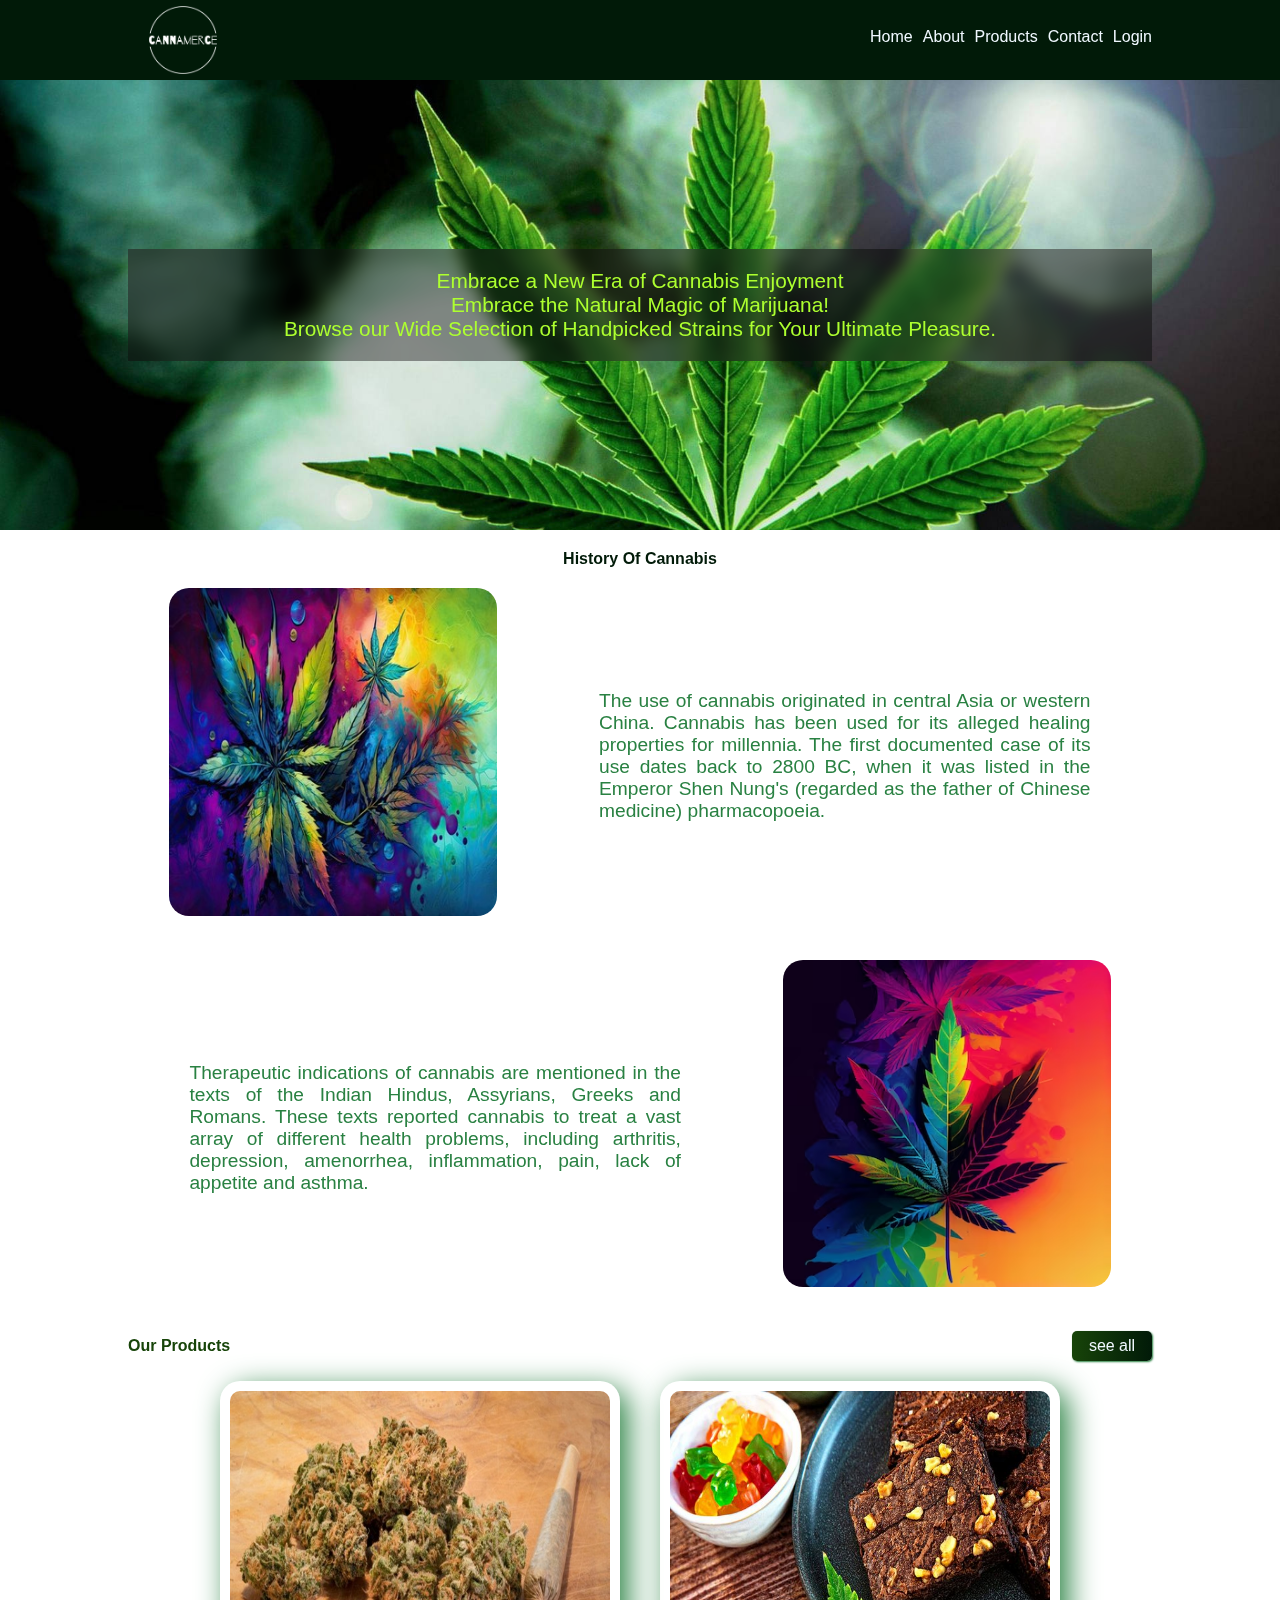
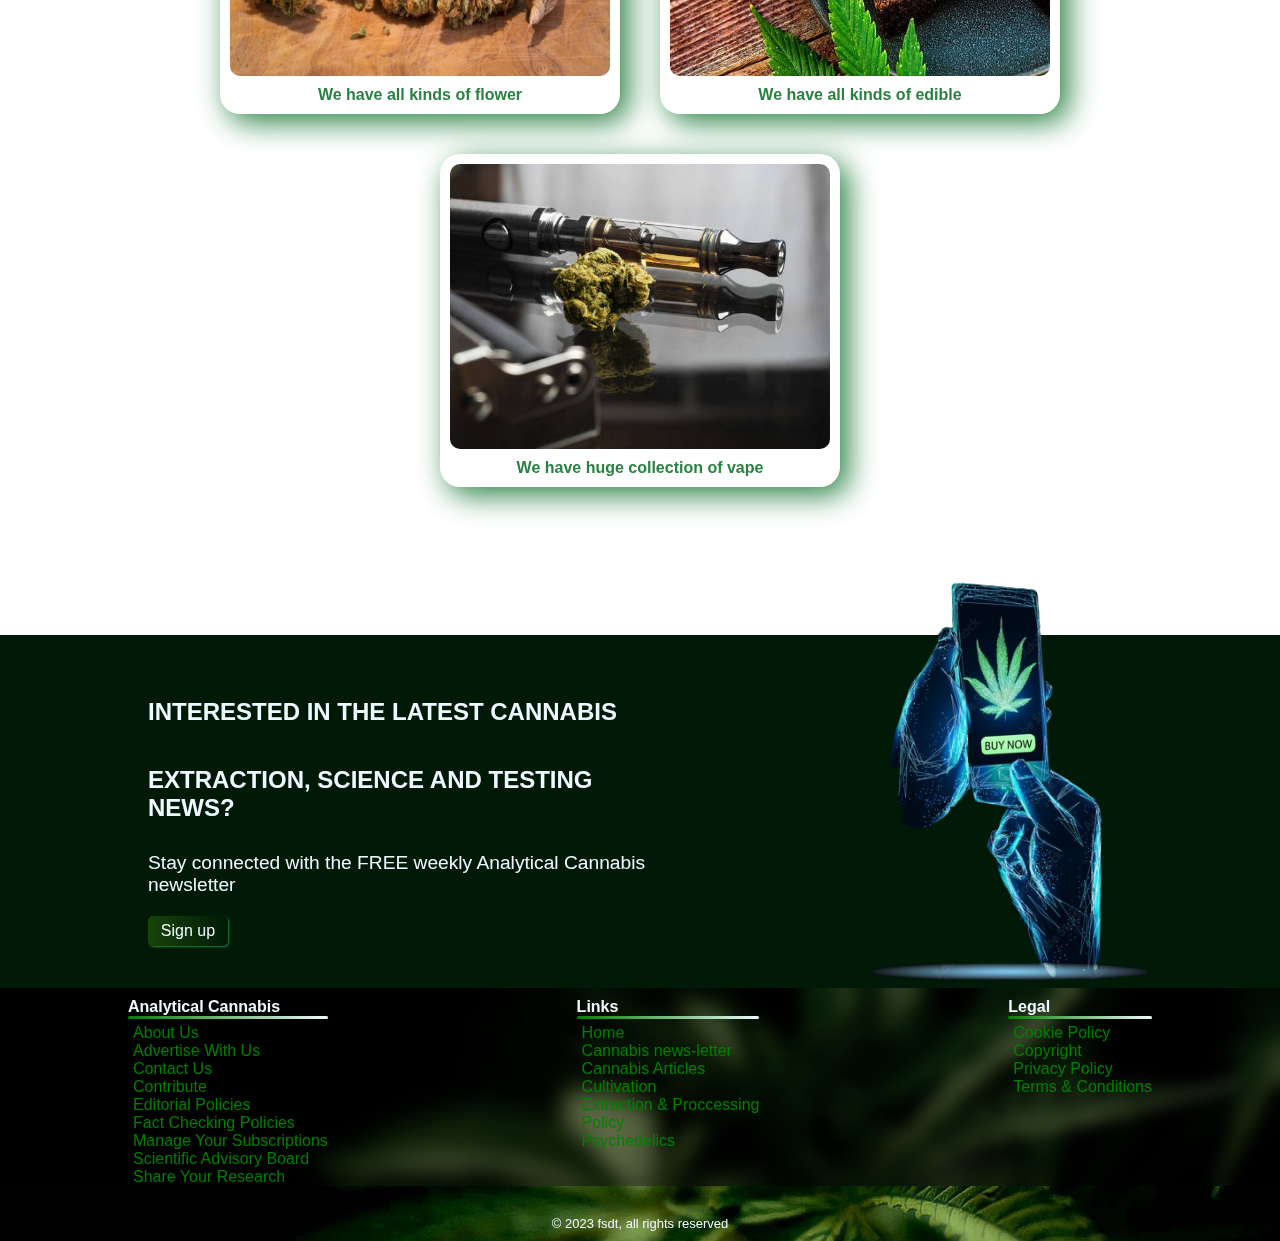
<file: index.html>
<!DOCTYPE html>
<html lang="en">
<head>
  <meta charset="UTF-8" />
  <meta name="viewport" content="width=device-width, initial-scale=1.0" />
  <link rel="stylesheet" href="style/style.css" />
  <link rel="preconnect" href="https://fonts.googleapis.com">
  <link rel="preconnect" href="https://fonts.gstatic.com" crossorigin>
  <link href="https://fonts.googleapis.com/css2?family=Lumanosimo&display=swap" rel="stylesheet">
  <title>Cannamerce</title>
</head>

<body>

  <!------------------------------ Header Section Start------------------------>
  <header>
    <div class="container">
      <div id="nav-bar">
        <!-- logo -->
        <a id="logo" href="#"><img src="./img/logo.png" alt="logo"></a>
        <!-- navigation -->
        <ul class="navigation">
          <li class="nav-link"><a href="#">Home</a></li>
          <li class="nav-link"><a href="./html/about.html">About</a></li>
          <li class="nav-link"><a href="./html/products.html">Products</a></li>
          <li class="nav-link"><a href="./html/contact.html">Contact</a></li>
          <li class="nav-link"><a href="./html/login.html">Login</a></li>
        </ul>
      </div>
    </div>
  </header>
  <!------------------------------ Header Section End------------------------>
  <!------------------------------ Banner Section Start------------------------>
  <section id="banner">
    <div class="container">
      <div id="banner-info">
        <p>Embrace a New Era of Cannabis Enjoyment</p>
        <p>Embrace the Natural Magic of Marijuana!</p>
        <p>Browse our Wide Selection of Handpicked Strains for Your Ultimate Pleasure.</p>
      </div>
    </div>
  </section>
  <!------------------------------ Banner Section End------------------------>
  <!------------------------------ Feature Section Start------------------------>
  <main id="feature">
    <h1 class="heading1">History Of Cannabis</h1>
    <div class="container">
      <div class="card-group">
        <div class="card-img card-img-1">
          <img src="./img/card1.jpg" alt="weed">
        </div>
        <div class="card-info">
          <p>The use of cannabis originated in central Asia or western China. Cannabis has been used for its alleged healing properties for millennia. The first documented case of its use dates back to 2800 BC, when it was listed in the Emperor Shen Nung's (regarded as the father of Chinese medicine) pharmacopoeia.</p>
        </div>
      </div>
      <div class="card-group  card-group-2">
        <div class="card-info">
          <p>
            Therapeutic indications of cannabis are mentioned in the texts of the Indian Hindus, Assyrians, Greeks and Romans. These texts reported cannabis to treat a vast array of different health problems, including arthritis, depression, amenorrhea, inflammation, pain, lack of appetite and asthma.
          </p>
        </div>
        <div class="card-img">
          <img src="./img/card2.avif" alt="">
        </div>
      </div>
    </div>
  </main>
  <!------------------------------ Feature Section End------------------------>
  <!------------------------------ Display products category Section start------------------------>
  <section id="category" class="container">
    <div class="category-nav">
      <h4>Our Products</h4>
      <button class="button"><a href="./products.html">see all</a></button>
    </div>
    <div class="products-category">
      <div class="flowers display-card">
        <img src="./img/flower.jpg" alt="flower">
        <p>We have all kinds of flower</p>
      </div>
      <div class="edible  display-card">
        <img src="./img/edibles.jpg" alt="edible">
        <p>We have all kinds of edible</p>
      </div>
      <div class="vaporizers  display-card">
        <img src="./img/vape.jpg" alt="vape">
        <p>We have huge collection of vape</p>
      </div>
    </div>
  </section>
  <!------------------------------ Display products category Section end------------------------>
  <!------------------------------ Newsletter Section start------------------------>

  <section class="news-letter">
    <div class="newsletter-info container">
      <div class="canabis-info">
        <h4>INTERESTED IN THE LATEST CANNABIS</h4>
        <h4>EXTRACTION, SCIENCE AND TESTING NEWS?</h4>
        <p>Stay connected with the FREE weekly Analytical Cannabis newsletter</p>
        
        <button class="button"><a href="./html/login.html">Sign up</a></button>
      </div>
      <div class="canabis-img">
        <img src="./img/newsletter.png" alt="phone with notification">
      </div>
    </div>
  </section>
  <!------------------------------ Newsletter Section start------------------------>
  <!------------------------------ Footer Section start------------------------>
  <footer id="footer-section">
    <div id="footer-info">
      <div class="container">
        <div class="footer-div">
          <h6>Analytical Cannabis</h6>
          <hr>
          <ul class="footer-ul">
            <li><a href="#">About Us</a></li>
            <li><a href="#">Advertise With Us</a></li>
            <li><a href="#">Contact Us</a></li>
            <li><a href="#">Contribute</a></li>
            <li><a href="#">Editorial Policies</a></li>
            <li><a href="#">Fact Checking Policies</a></li>
            <li><a href="#">Manage Your Subscriptions</a></li>
            <li><a href="#">Scientific Advisory Board</a></li>
            <li><a href="#">Share Your Research</a></li>
          </ul>
        </div>
        <div class="footer-div">
          <h6>Links</h6>
          <hr>
          <ul class="footer-ul">
            <li><a href="#">Home</a></li>
            <li><a href="#">Cannabis news-letter</a></li>
            <li><a href="#">Cannabis Articles</a></li>
            <li><a href="#">Cultivation</a></li>
            <li><a href="#">Extraction & Proccessing</a></li>
            <li><a href="#">Policy</a></li>
            <li><a href="#">Psychedelics</a></li>
          </ul>
        </div>
        <div class="footer-div">
          <h6>Legal</h6>
          <hr>
          <ul class="footer-ul">
            <li><a href="#">Cookie Policy</a></li>
            <li><a href="#">Copyright</a></li>
            <li><a href="#">Privacy Policy</a></li>
            <li><a href="#">Terms & Conditions</a></li>
          </ul>
        </div>
      </div>
    </div>
      
    <p> &copy; 2023 fsdt, all rights reserved</p>

  </footer>
  <!------------------------------ Footer Section end------------------------>
</body>

</html>
</file>
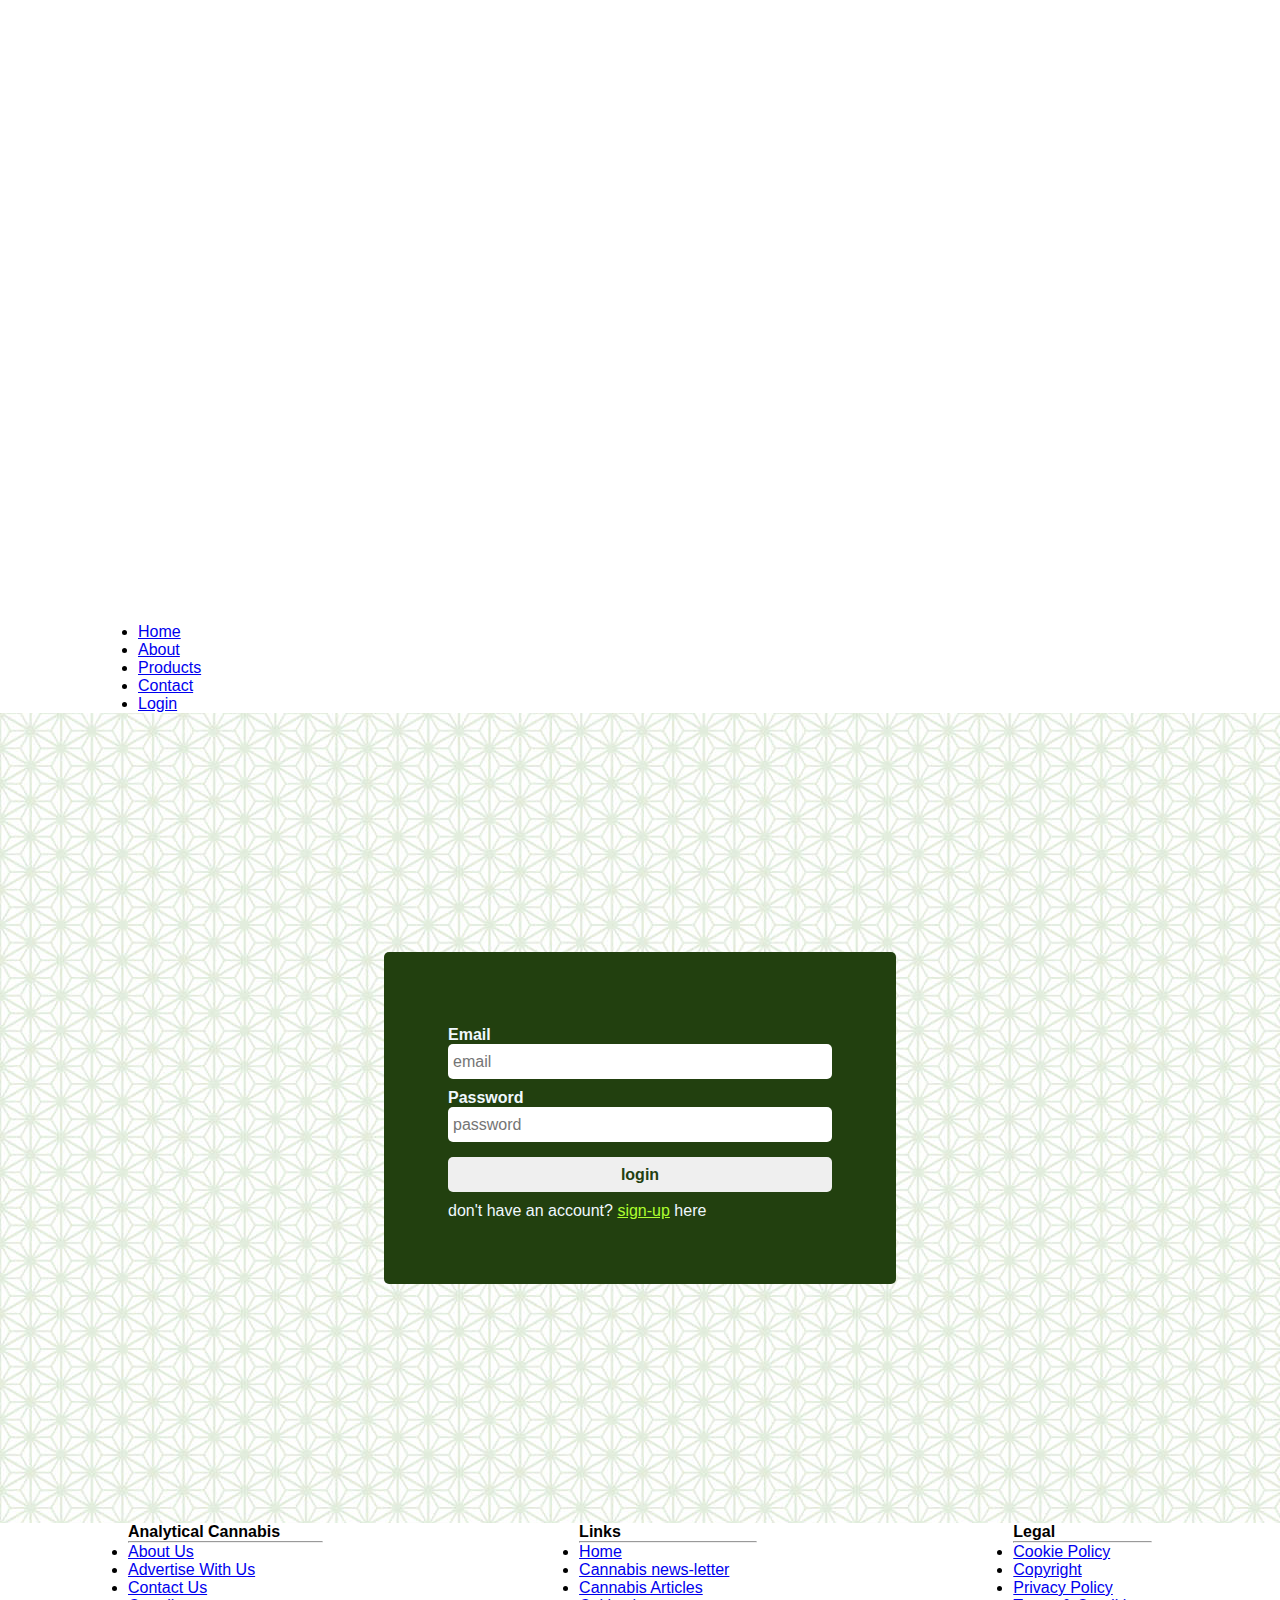
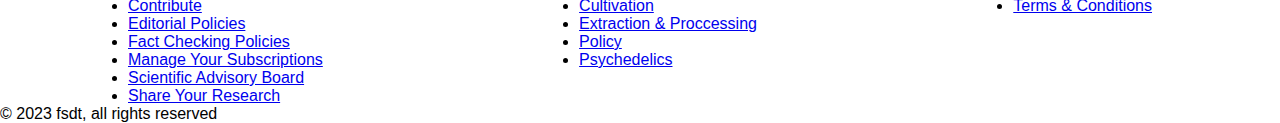
<file: login.html>
<!DOCTYPE html>
<html lang="en">
<head>
    <meta charset="UTF-8">
    <meta name="viewport" content="width=device-width, initial-scale=1.0">
    <link rel="stylesheet" href="./style/sign-up.css">
    <title>sign-up</title>
</head>
<body>
    <!------------------------------ Header Section Start------------------------>
  <header>
    <div class="container">
      <div id="nav-bar">
        <!-- logo -->
        <a id="logo" href="#"><img src="./img/logo.png" alt="logo"></a>
        <!-- navigation -->
        <ul class="navigation">
          <li><a class="nav-link" href="./index.html">Home</a></li>
          <li><a class="nav-link" href="./about.html">About</a></li>
          <li><a class="nav-link" href="./products.html">Products</a></li>
          <li><a class="nav-link" href="#">Contact</a></li>
          <li><a class="nav-link" href="./sign-up.html">Login</a></li>
        </ul>
      </div>
    </div>
  </header>
  <!------------------------------ Header Section End------------------------>
    <section id="form-section">
        <div id="sign-up-form">
            <form action="">
                <div class="input-field">
                    <label for="email">Email</label>
                    <input type="text" name="email" id="email" placeholder="email">
                </div>
                <div class="input-field">
                    <label for="password">Password</label>
                    <input type="password" name="password" id="password" placeholder="password">
                </div>
                <div class="input-field">
                    <button type="submit">login</button>
                </div>
                <p>don't have an account? <a href="./sign-up.html">sign-up</a> here</p>
            </form>
        </div>
    </section>
     <!------------------------------ Footer Section start------------------------>
  <footer id="footer-section">
    <div id="footer-info">
      <div class="container">
        <div class="footer-div">
          <h6>Analytical Cannabis</h6>
          <hr>
          <ul class="footer-ul">
            <li><a href="#">About Us</a></li>
            <li><a href="#">Advertise With Us</a></li>
            <li><a href="#">Contact Us</a></li>
            <li><a href="#">Contribute</a></li>
            <li><a href="#">Editorial Policies</a></li>
            <li><a href="#">Fact Checking Policies</a></li>
            <li><a href="#">Manage Your Subscriptions</a></li>
            <li><a href="#">Scientific Advisory Board</a></li>
            <li><a href="#">Share Your Research</a></li>
          </ul>
        </div>
        <div class="footer-div">
          <h6>Links</h6>
          <hr>
          <ul class="footer-ul">
            <li><a href="#">Home</a></li>
            <li><a href="#">Cannabis news-letter</a></li>
            <li><a href="#">Cannabis Articles</a></li>
            <li><a href="#">Cultivation</a></li>
            <li><a href="#">Extraction & Proccessing</a></li>
            <li><a href="#">Policy</a></li>
            <li><a href="#">Psychedelics</a></li>
          </ul>
        </div>
        <div class="footer-div">
          <h6>Legal</h6>
          <hr>
          <ul class="footer-ul">
            <li><a href="#">Cookie Policy</a></li>
            <li><a href="#">Copyright</a></li>
            <li><a href="#">Privacy Policy</a></li>
            <li><a href="#">Terms & Conditions</a></li>
          </ul>
        </div>
      </div>
    </div>
      
    <p> &copy; 2023 fsdt, all rights reserved</p>

  </footer>
  <!------------------------------ Footer Section end------------------------>
</body>
</html>
</file>
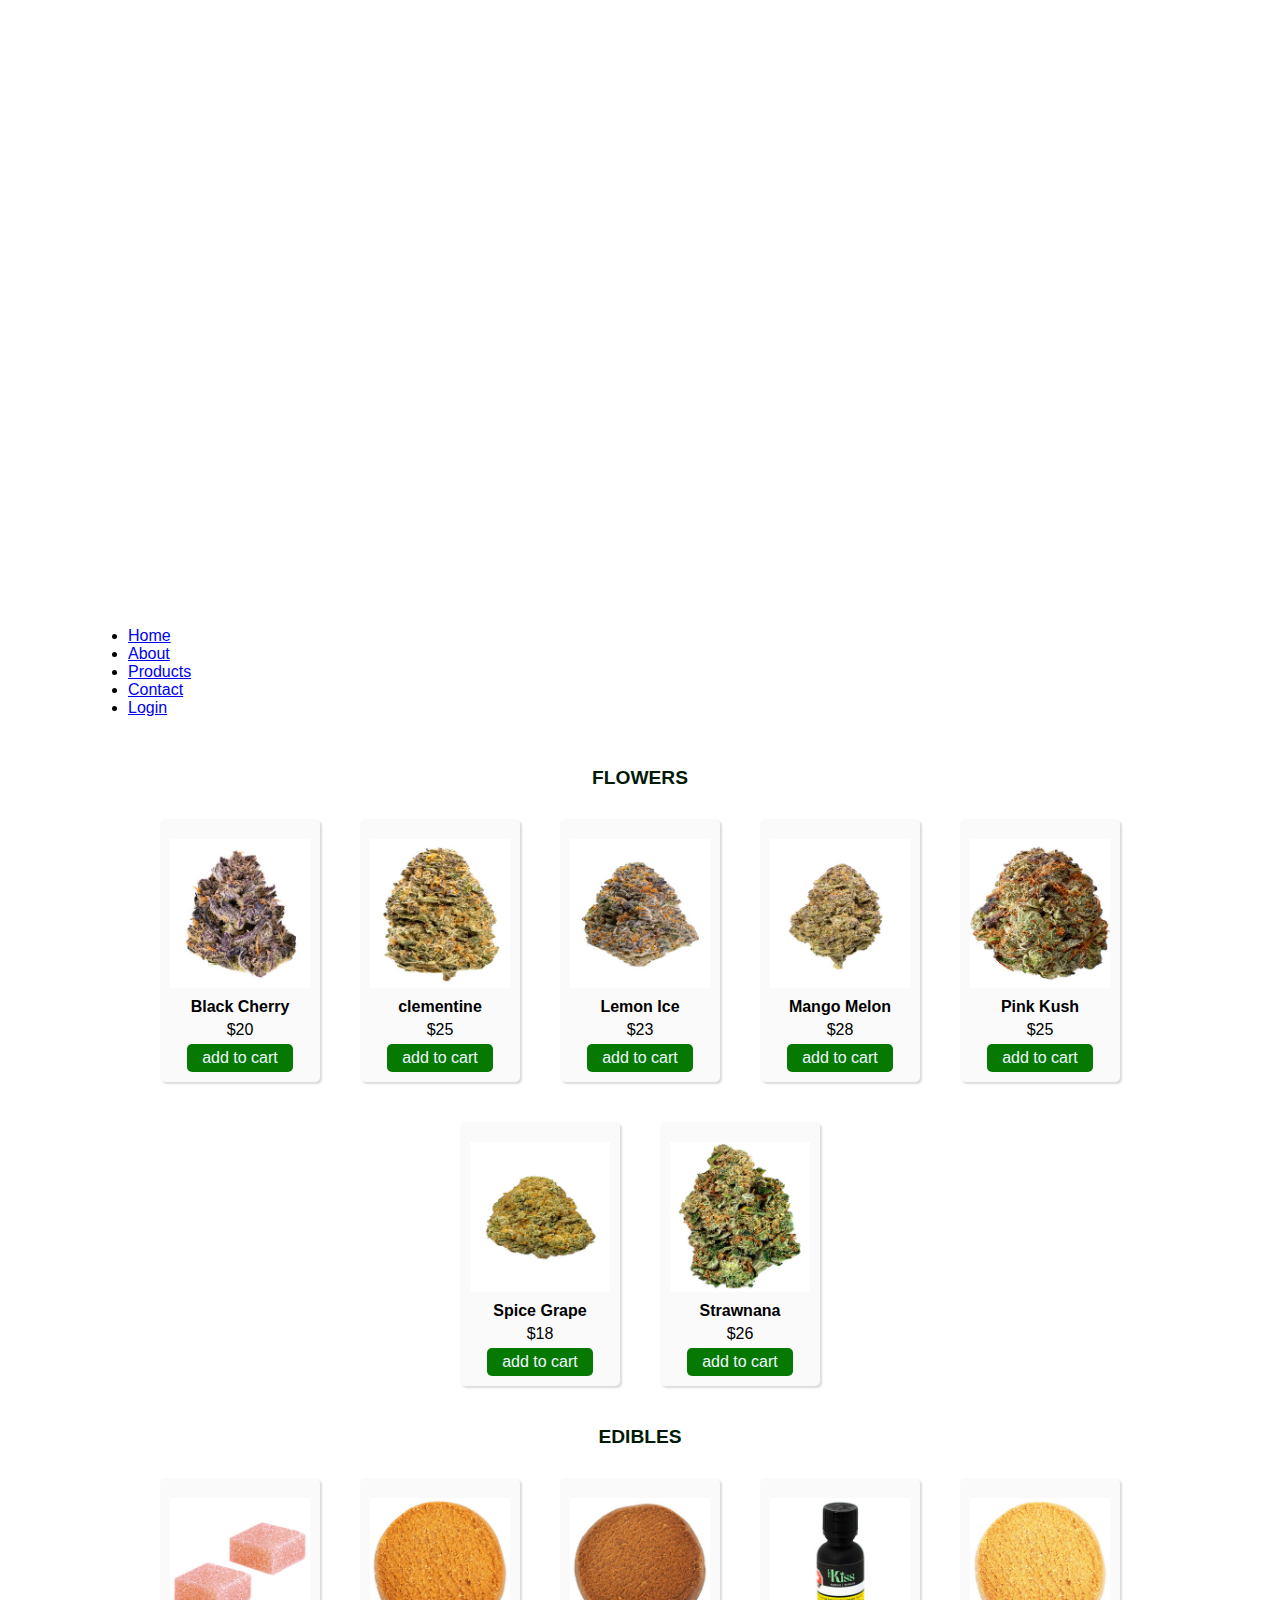
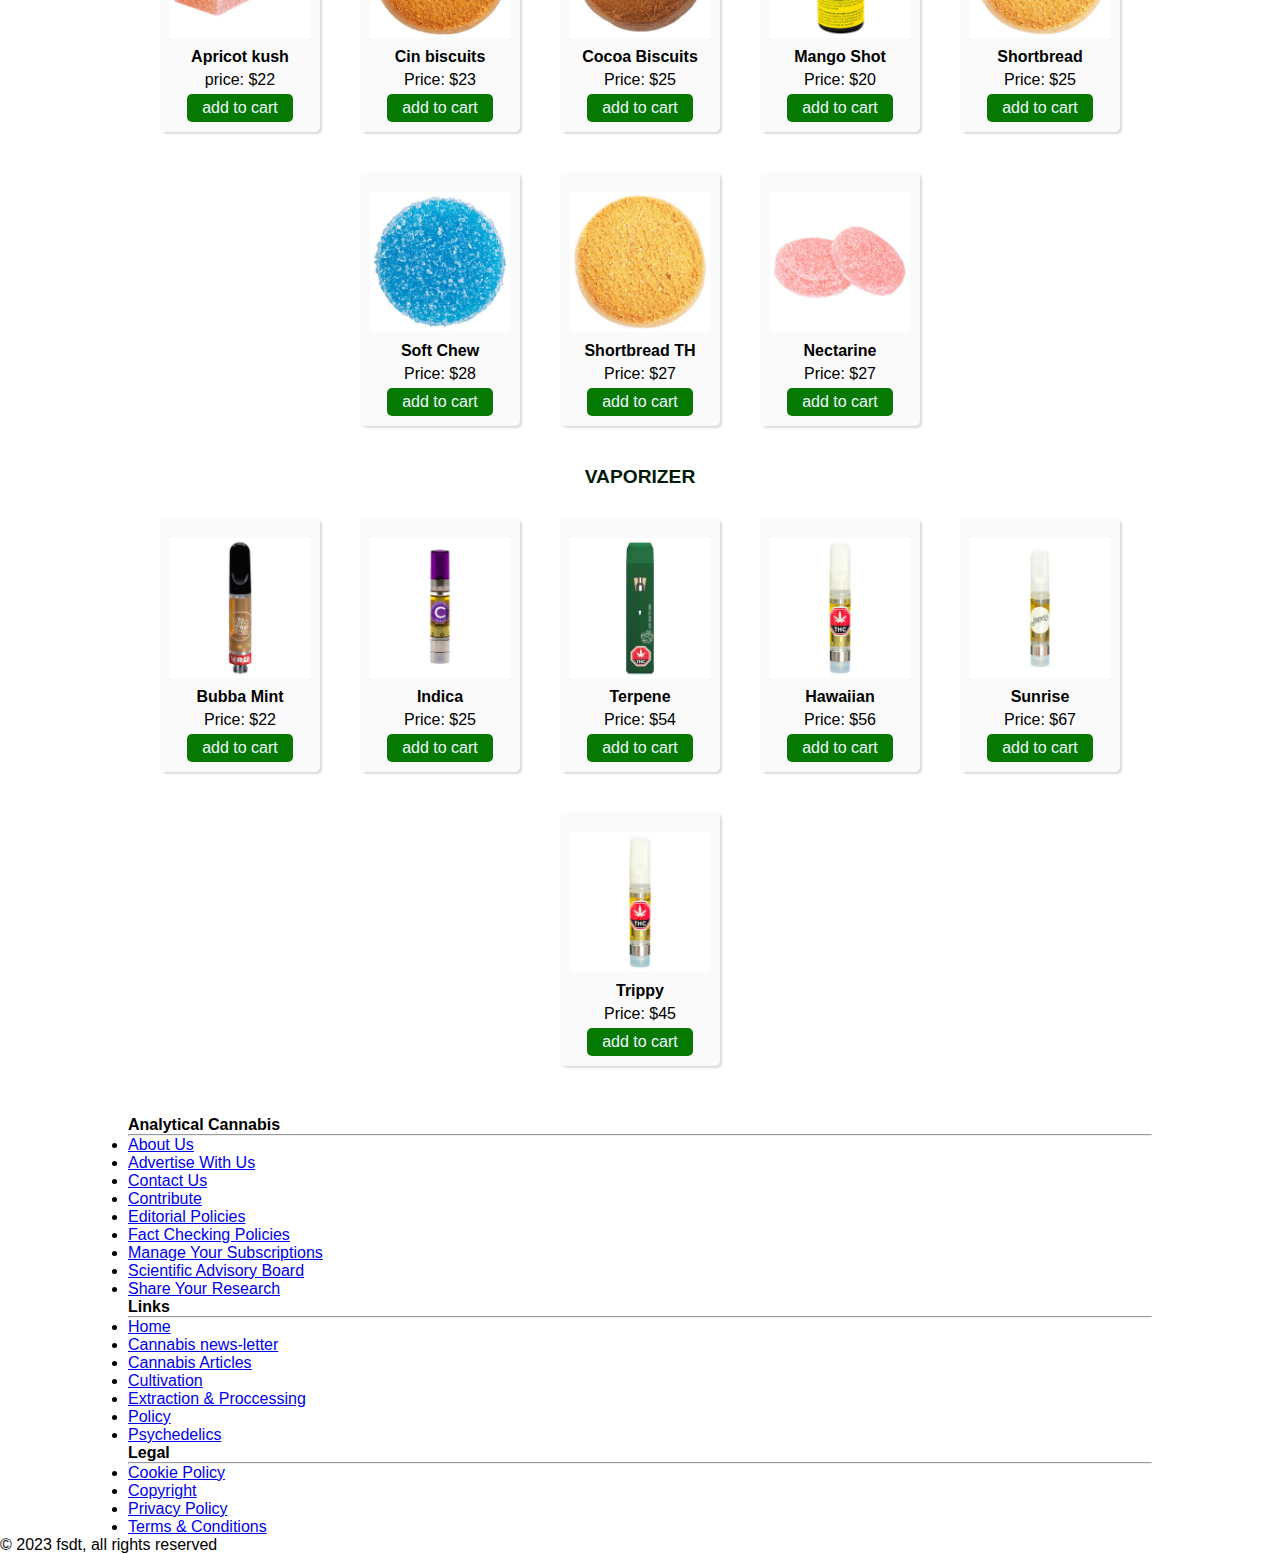
<file: products.html>
<!DOCTYPE html>
<html lang="en">
<head>
    <meta charset="UTF-8">
    <meta name="viewport" content="width=device-width, initial-scale=1.0">
    <link rel="stylesheet" href="./style/products.css">
    <title>sign-up</title>
</head>
<body>
    <!------------------------------ Header Section Start------------------------>
  <header>
    <div class="container">
      <div id="nav-bar">
        <!-- logo -->
        <a id="logo" href="#"><img src="./img/logo.png" alt="logo"></a>
        <!-- navigation -->
        <ul class="navigation">
          <li><a class="nav-link" href="./index.html">Home</a></li>
          <li><a class="nav-link" href="./about.html">About</a></li>
          <li><a class="nav-link" href="./products.html">Products</a></li>
          <li><a class="nav-link" href="#">Contact</a></li>
          <li><a class="nav-link" href="./sign-up.html">Login</a></li>
        </ul>
      </div>
    </div>
  </header>
    <!------------------------------ Header Section End------------------------>

  <section id="products">
        <div class="container">
          
          <h1>Flowers</h1>
          <div class="flowers">
            <div class="product-card">
              <img src="./img/Products/flowers/bc black cherry.jpg" alt="flowers">
              <h4>Black Cherry</h4>
              <p>$20</p>
              <button class="cart-button">add to cart</button>
            </div>
            <div class="product-card">
              <img src="./img/Products/flowers/bc clementine crush.jpg" alt="flowers">
              <h4>clementine</h4>
              <p>$25</p>
              <button class="cart-button">add to cart</button>
            </div>
            <div class="product-card">
              <img src="./img/Products/flowers/bc lemon ice.jpg" alt="flowers">
              <h4>Lemon Ice</h4>
              <p>$23</p>
              <button class="cart-button">add to cart</button>
            </div>
            <div class="product-card">
              <img src="./img/Products/flowers/bc mango melon.jpg" alt="flowers">
              <h4>Mango Melon</h4>
              <p>$28</p>
              <button class="cart-button">add to cart</button>
            </div>
            <div class="product-card">
              <img src="./img/Products/flowers/bc pink kush.jpg" alt="pink kush">
              <h4>Pink Kush</h4>
              <p>$25</p>
              <button class="cart-button">add to cart</button>
            </div>
            <div class="product-card">
              <img src="./img/Products/flowers/bc spiced grape.jpg" alt="spiced grape">
              <h4>Spice Grape</h4>
              <p>$18</p>
              <button class="cart-button">add to cart</button>
            </div>
            <div class="product-card">
              <img src="./img/Products/flowers/bc strawnana.jpg" alt="strawnana">
              <h4>Strawnana</h4>
              <p>$26</p>
              <button class="cart-button">add to cart</button>
            </div>
          </div>
          <h1>Edibles</h1>
          <div class="edibles">
            <div class="product-card">
              <img src="./img/Products/Edibles/Apricot Kush Full Spectrum Hash Soft Chews.jpg" alt="edibles">
              <h4>Apricot kush</h4>
              <p>price: $22</p>
              <button class="cart-button">add to cart</button>
            </div>
            <div class="product-card">
              <img src="./img/Products/Edibles/CBD Cinnamon biscuits.jpg" alt="edibles">
              <h4>Cin biscuits</h4>
              <p>Price: $23</p>
              <button class="cart-button">add to cart</button>
            </div>
            <div class="product-card">
              <img src="./img/Products/Edibles/CBD Cocoa Biscuits.jpg" alt="biscuits">
              <h4>Cocoa Biscuits</h4>
              <p>Price: $25</p>
              <button class="cart-button">add to cart</button>
            </div>
            <div class="product-card">
              <img src="./img/Products/Edibles/CBD Kiss Mango Shot.jpg" alt="mango">
              <h4>Mango Shot</h4>
              <p>Price: $20</p>
              <button class="cart-button">add to cart</button>
            </div>
            <div class="product-card">
              <img src="./img/Products/Edibles/CBD Shortbread Biscuits.jpg" alt="biscuits">
              <h4>Shortbread</h4>
              <p>Price: $25</p>
              <button class="cart-button">add to cart</button>
            </div>
            <div class="product-card">
              <img src="./img/Products/Edibles/Sour Passion Fruit Soft Chew.jpg" alt="chew">
              <h4>Soft Chew</h4>
              <p>Price: $28</p>
              <button class="cart-button">add to cart</button>
            </div>
            <div class="product-card">
              <img src="./img/Products/Edibles/THC Shortbread Biscuits.jpg" alt="biscuits">
              <h4>Shortbread TH</h4>
              <p>Price: $27</p>
              <button class="cart-button">add to cart</button>
            </div>
            <div class="product-card">
              <img src="./img/Products/Edibles/White Nectarine.jpg" alt="Nectarine">
              <h4>Nectarine</h4>
              <p>Price: $27</p>
              <button class="cart-button">add to cart</button>
            </div>
           </div>
           <h1>Vaporizer</h1>
          <div class="vapour">
            <div class="product-card">
              <img src="./img/Products/Vapes/Bubba Mint Equal ratio 510 Thread Cartridge.jpg" alt="vape">
              <h4>Bubba Mint</h4>
              <p>Price: $22</p>
              <button class="cart-button">add to cart</button>
            </div>
            <div class="product-card">
              <img src="./img/Products/Vapes/Indica 510 Thread Cartridge.jpg" alt="vape">
              <h4>Indica</h4>
              <p>Price: $25</p>
              <button class="cart-button">add to cart</button>
            </div>
            <div class="product-card">
              <img src="./img/Products/Vapes/One to One Live Terpene Disposable Pen.jpg" alt="vape">
              <h4>Terpene</h4>
              <p>Price: $54</p>
              <button class="cart-button">add to cart</button>
            </div>
            <div class="product-card">
              <img src="./img/Products/Vapes/Red Hawaiian 510 Thread Cartridge.jpg" alt="vape">
              <h4>Hawaiian</h4>
              <p>Price: $56</p>
              <button class="cart-button">add to cart</button>
            </div>
            <div class="product-card">
              <img src="./img/Products/Vapes/Sunrise Surprise Full Spectrum 510 Thread Cartridge.jpg" alt="Sunrise">
              <h4>Sunrise</h4>
              <p>Price: $67</p>
              <button class="cart-button">add to cart</button>
            </div>
            <div class="product-card">
              <img src="./img/Products/Vapes/Trippy Orange 510 Thread Cartridge.jpg" alt="vape">
              <h4>Trippy</h4>
              <p>Price: $45</p>
              <button class="cart-button">add to cart</button>
            </div>
          </div>
        </div>
  </section>

    <!------------------------------ Footer Section start------------------------>
  <footer id="footer-section">
    <div id="footer-info">
      <div class="container">
        <div class="footer-div">
          <h6>Analytical Cannabis</h6>
          <hr>
          <ul class="footer-ul">
            <li><a href="#">About Us</a></li>
            <li><a href="#">Advertise With Us</a></li>
            <li><a href="#">Contact Us</a></li>
            <li><a href="#">Contribute</a></li>
            <li><a href="#">Editorial Policies</a></li>
            <li><a href="#">Fact Checking Policies</a></li>
            <li><a href="#">Manage Your Subscriptions</a></li>
            <li><a href="#">Scientific Advisory Board</a></li>
            <li><a href="#">Share Your Research</a></li>
          </ul>
        </div>
        <div class="footer-div">
          <h6>Links</h6>
          <hr>
          <ul class="footer-ul">
            <li><a href="#">Home</a></li>
            <li><a href="#">Cannabis news-letter</a></li>
            <li><a href="#">Cannabis Articles</a></li>
            <li><a href="#">Cultivation</a></li>
            <li><a href="#">Extraction & Proccessing</a></li>
            <li><a href="#">Policy</a></li>
            <li><a href="#">Psychedelics</a></li>
          </ul>
        </div>
        <div class="footer-div">
          <h6>Legal</h6>
          <hr>
          <ul class="footer-ul">
            <li><a href="#">Cookie Policy</a></li>
            <li><a href="#">Copyright</a></li>
            <li><a href="#">Privacy Policy</a></li>
            <li><a href="#">Terms & Conditions</a></li>
          </ul>
        </div>
      </div>
    </div>
      
    <p> &copy; 2023 fsdt, all rights reserved</p>

  </footer>
  <!------------------------------ Footer Section end------------------------>
</body>
</html>
</file>
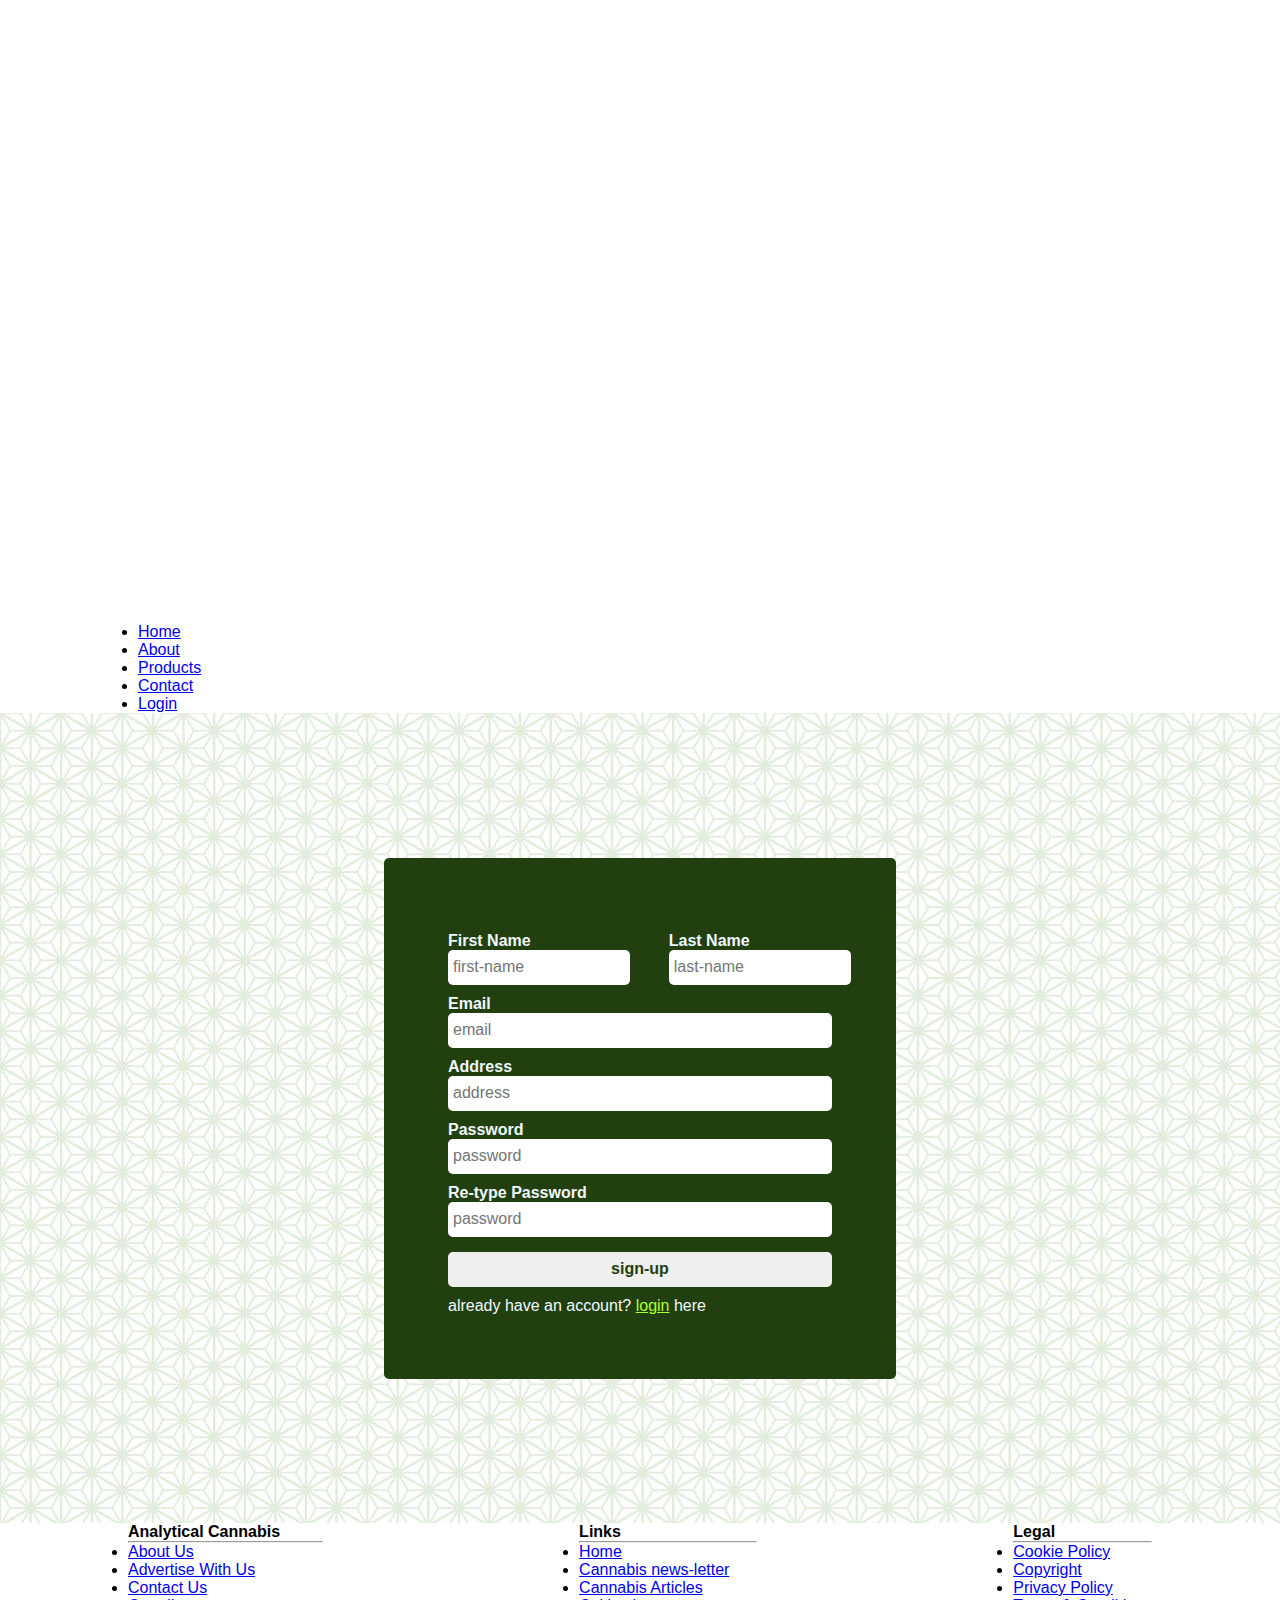
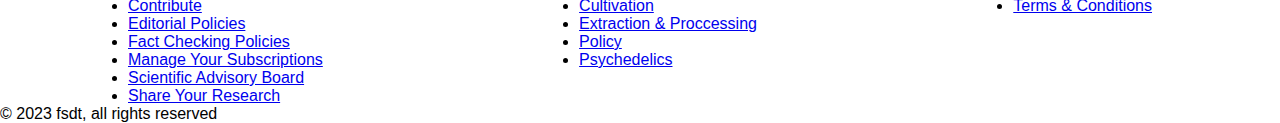
<file: sign-up.html>
<!DOCTYPE html>
<html lang="en">
<head>
    <meta charset="UTF-8">
    <meta name="viewport" content="width=device-width, initial-scale=1.0">
    <link rel="stylesheet" href="./style/sign-up.css">
    <title>sign-up</title>
</head>
<body>
    <!------------------------------ Header Section Start------------------------>
  <header>
    <div class="container">
      <div id="nav-bar">
        <!-- logo -->
        <a id="logo" href="#"><img src="./img/logo.png" alt="logo"></a>
        <!-- navigation -->
        <ul class="navigation">
          <li><a class="nav-link" href="./index.html">Home</a></li>
          <li><a class="nav-link" href="./about.html">About</a></li>
          <li><a class="nav-link" href="./products.html">Products</a></li>
          <li><a class="nav-link" href="#">Contact</a></li>
          <li><a class="nav-link" href="./sign-up.html">Login</a></li>
        </ul>
      </div>
    </div>
  </header>
  <!------------------------------ Header Section End------------------------>
    <section id="form-section">
        <div id="sign-up-form">
            <form action="">
                <div id="name-field">
                    <div class="input-field">
                        <label for="first-name">First Name</label>
                        <input type="text" name="first-name" id="first-name" placeholder="first-name">
                    </div>
                    <div class="input-field">
                        <label for="last-name">Last Name</label>
                        <input type="text" name="last-name" id="last-name" placeholder="last-name">
                    </div>
                </div>

                <div class="input-field">
                    <label for="email">Email</label>
                    <input type="text" name="email" id="email" placeholder="email">
                </div>
                <div class="input-field">
                    <label for="address">Address</label>
                    <input type="text" name="address" id="address" placeholder="address">
                </div>
                <div class="input-field">
                    <label for="password">Password</label>
                    <input type="password" name="password" id="password" placeholder="password">
                </div>
                <div class="input-field">
                    <label for="password">Re-type Password</label>
                    <input type="password" name="password" id="password" placeholder="password">
                </div>
                <div class="input-field">
                    <button type="submit">sign-up</button>
                </div>
                <p>already have an account? <a href="./login.html">login</a> here</p>
            </form>
        </div>
    </section>
     <!------------------------------ Footer Section start------------------------>
  <footer id="footer-section">
    <div id="footer-info">
      <div class="container">
        <div class="footer-div">
          <h6>Analytical Cannabis</h6>
          <hr>
          <ul class="footer-ul">
            <li><a href="#">About Us</a></li>
            <li><a href="#">Advertise With Us</a></li>
            <li><a href="#">Contact Us</a></li>
            <li><a href="#">Contribute</a></li>
            <li><a href="#">Editorial Policies</a></li>
            <li><a href="#">Fact Checking Policies</a></li>
            <li><a href="#">Manage Your Subscriptions</a></li>
            <li><a href="#">Scientific Advisory Board</a></li>
            <li><a href="#">Share Your Research</a></li>
          </ul>
        </div>
        <div class="footer-div">
          <h6>Links</h6>
          <hr>
          <ul class="footer-ul">
            <li><a href="#">Home</a></li>
            <li><a href="#">Cannabis news-letter</a></li>
            <li><a href="#">Cannabis Articles</a></li>
            <li><a href="#">Cultivation</a></li>
            <li><a href="#">Extraction & Proccessing</a></li>
            <li><a href="#">Policy</a></li>
            <li><a href="#">Psychedelics</a></li>
          </ul>
        </div>
        <div class="footer-div">
          <h6>Legal</h6>
          <hr>
          <ul class="footer-ul">
            <li><a href="#">Cookie Policy</a></li>
            <li><a href="#">Copyright</a></li>
            <li><a href="#">Privacy Policy</a></li>
            <li><a href="#">Terms & Conditions</a></li>
          </ul>
        </div>
      </div>
    </div>
      
    <p> &copy; 2023 fsdt, all rights reserved</p>

  </footer>
  <!------------------------------ Footer Section end------------------------>
</body>
</html>
</file>
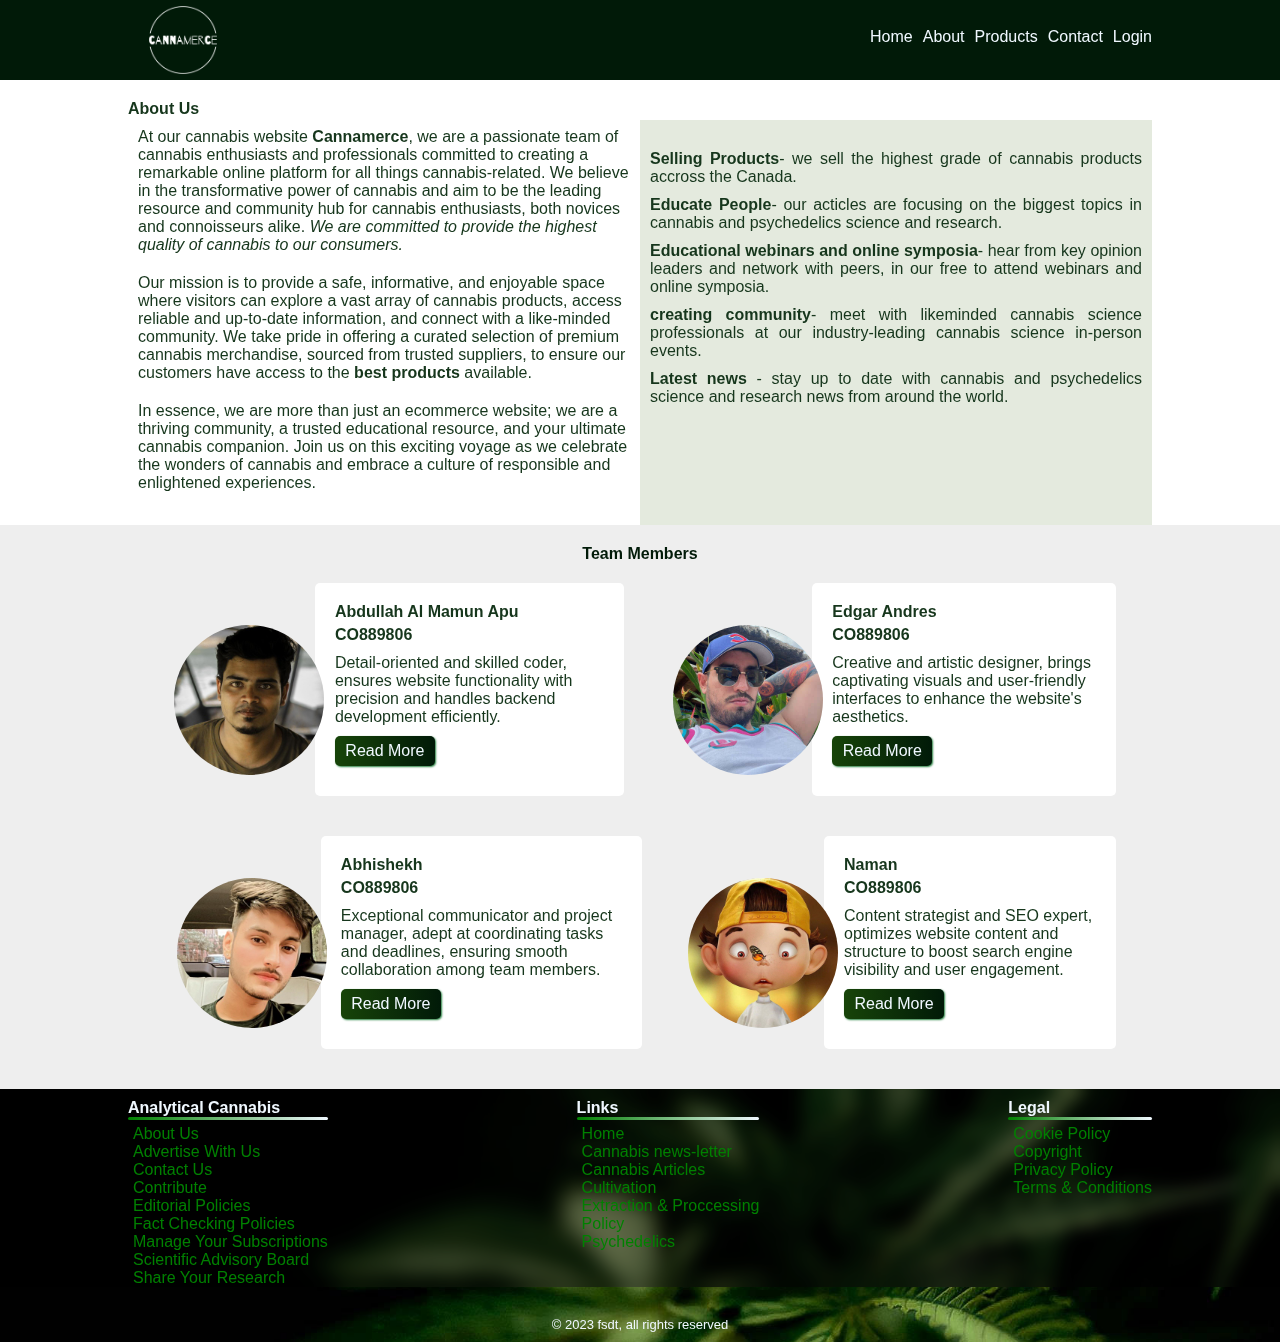
<file: html/about.html>
<!DOCTYPE html>
<html lang="en">
<head>
    <meta charset="UTF-8">
    <meta name="viewport" content="width=device-width, initial-scale=1.0">
    <link rel="stylesheet" href="../style/style.css">
    <link rel="stylesheet" href="../style/about.css">
    <title>About</title>
</head>
<body>
    <!------------------------------ Header Section Start------------------------>
  <header>
    <div class="container">
      <div id="nav-bar">
        <!-- logo -->
        <a id="logo" href="#"><img src="../img/logo.png" alt="logo"></a>
        <!-- navigation -->
        <ul class="navigation">
          <li class="nav-link"><a href="../index.html">Home</a></li>
          <li class="nav-link"><a href="./about.html">About</a></li>
          <li class="nav-link"><a href="./products.html">Products</a></li>
          <li class="nav-link"><a href="./contact.html">Contact</a></li>
          <li class="nav-link"><a href="./login.html">Login</a></li>
        </ul>
      </div>
    </div>
  </header>
  <!------------------------------ Header Section End------------------------>
  <!------------------------------ Main Section start------------------------>
  
  <section id="main">
    <div id="about-us">
        <h2>About Us</h2>
        <p class="articles">
            At our cannabis website <span style="font-weight: 800;">Cannamerce</span>, we are a passionate team of cannabis enthusiasts and professionals committed to creating a remarkable online platform for all things cannabis-related. We believe in the transformative power of cannabis and aim to be the leading resource and community hub for cannabis enthusiasts, both novices and connoisseurs alike. <span style="font-style: italic;">We are committed to provide the highest quality of cannabis to our consumers.</span>
        </p>
        <p class="articles">
            Our mission is to provide a safe, informative, and enjoyable space where visitors can explore a vast array of cannabis products, access reliable and up-to-date information, and connect with a like-minded community. We take pride in offering a curated selection of premium cannabis merchandise, sourced from trusted suppliers, to ensure our customers have access to the <span style="font-weight: 600;">best products</span> available.
        </p>
        <p class="articles">
            In essence, we are more than just an ecommerce website; we are a thriving community, a trusted educational resource, and your ultimate cannabis companion. Join us on this exciting voyage as we celebrate the wonders of cannabis and embrace a culture of responsible and enlightened experiences.
        </p>
    </div>
    <div id="services">
        <p class="service-article"><span class="service-heading">Selling Products</span>- we sell the highest grade of cannabis products accross the Canada.</p>
        <p class="service-article"><span class="service-heading">Educate People</span>- our acticles are focusing on the biggest topics in cannabis and psychedelics science and research.</p>
        <p class="service-article"><span class="service-heading">Educational webinars and online symposia</span>- hear from key opinion leaders and network with peers, in our free to attend webinars and online symposia.</p>
        <p class="service-article"><span class="service-heading">creating community</span>- meet with likeminded cannabis science professionals at our industry-leading cannabis science in-person events.</p>
        <p class="service-article"><span class="service-heading">Latest news </span>- stay up to date with cannabis and psychedelics science and research news from around the world.</p>
    </div>
  </section>
  <!------------------------------ Main Section end------------------------>

  <!------------------------------ display team members start ------------------------>
  <section id="team-member">
    <h1 class="heading1">Team Members</h1>
    <div class="container">
      <div class="group-members">
        <div class="members">
          <div class="member-img">
              <img src="../img/team/mamun.jpg" alt="men face">
          </div>
          <div class="member-info">
              <h2>Abdullah Al Mamun Apu</h2>
              <h6>CO889806</h6>
              <p> Detail-oriented and skilled coder, ensures website functionality with precision and handles backend development efficiently.</p>
              <button class="button">Read More</button>
          </div>
        </div>
        <div class="members">
          <div class="member-img">
              <img src="../img/team/edgar.jpg" alt="men face">
          </div>
          <div class="member-info">
              <h2>Edgar Andres</h2>
              <h6>CO889806</h6>
              <p> Creative and artistic designer, brings captivating visuals and user-friendly interfaces to enhance the website's aesthetics.</p>
              <button class="button">Read More</button>
          </div>
        </div>
      </div>
      <div class="group-members">
        <div class="members">
          <div class="member-img">
              <img src="../img/team/abhi.jpg" alt="men face">
          </div>
          <div class="member-info">
              <h2>Abhishekh</h2>
              <h6>CO889806</h6>
              <p> Exceptional communicator and project manager, adept at coordinating tasks and deadlines, ensuring smooth collaboration among team members.</p>
              <button class="button">Read More</button>
          </div>
        </div>
        <div class="members">
          <div class="member-img">
              <img src="../img/team/naman.jpg" alt="men face">
          </div>
          <div class="member-info">
              <h2>Naman</h2>
              <h6>CO889806</h6>
              <p>Content strategist and SEO expert, optimizes website content and structure to boost search engine visibility and user engagement.</p>
              <button class="button">Read More</button>
          </div>
        </div>
      </div>
    </div>
    </section>
    <!------------------------------ display team members end ------------------------>
    <!------------------------------ Footer Section start------------------------>
    <footer id="footer-section">
      <div id="footer-info">
        <div class="container">
          <div class="footer-div">
            <h6>Analytical Cannabis</h6>
            <hr>
            <ul class="footer-ul">
              <li><a href="#">About Us</a></li>
              <li><a href="#">Advertise With Us</a></li>
              <li><a href="#">Contact Us</a></li>
              <li><a href="#">Contribute</a></li>
              <li><a href="#">Editorial Policies</a></li>
              <li><a href="#">Fact Checking Policies</a></li>
              <li><a href="#">Manage Your Subscriptions</a></li>
              <li><a href="#">Scientific Advisory Board</a></li>
              <li><a href="#">Share Your Research</a></li>
            </ul>
          </div>
          <div class="footer-div">
            <h6>Links</h6>
            <hr>
            <ul class="footer-ul">
              <li><a href="#">Home</a></li>
              <li><a href="#">Cannabis news-letter</a></li>
              <li><a href="#">Cannabis Articles</a></li>
              <li><a href="#">Cultivation</a></li>
              <li><a href="#">Extraction & Proccessing</a></li>
              <li><a href="#">Policy</a></li>
              <li><a href="#">Psychedelics</a></li>
            </ul>
          </div>
          <div class="footer-div">
            <h6>Legal</h6>
            <hr>
            <ul class="footer-ul">
              <li><a href="#">Cookie Policy</a></li>
              <li><a href="#">Copyright</a></li>
              <li><a href="#">Privacy Policy</a></li>
              <li><a href="#">Terms & Conditions</a></li>
            </ul>
          </div>
        </div>
      </div>
        
      <p> &copy; 2023 fsdt, all rights reserved</p>
  
    </footer>
    <!------------------------------ Footer Section end------------------------>
</body>
</html>
</file>
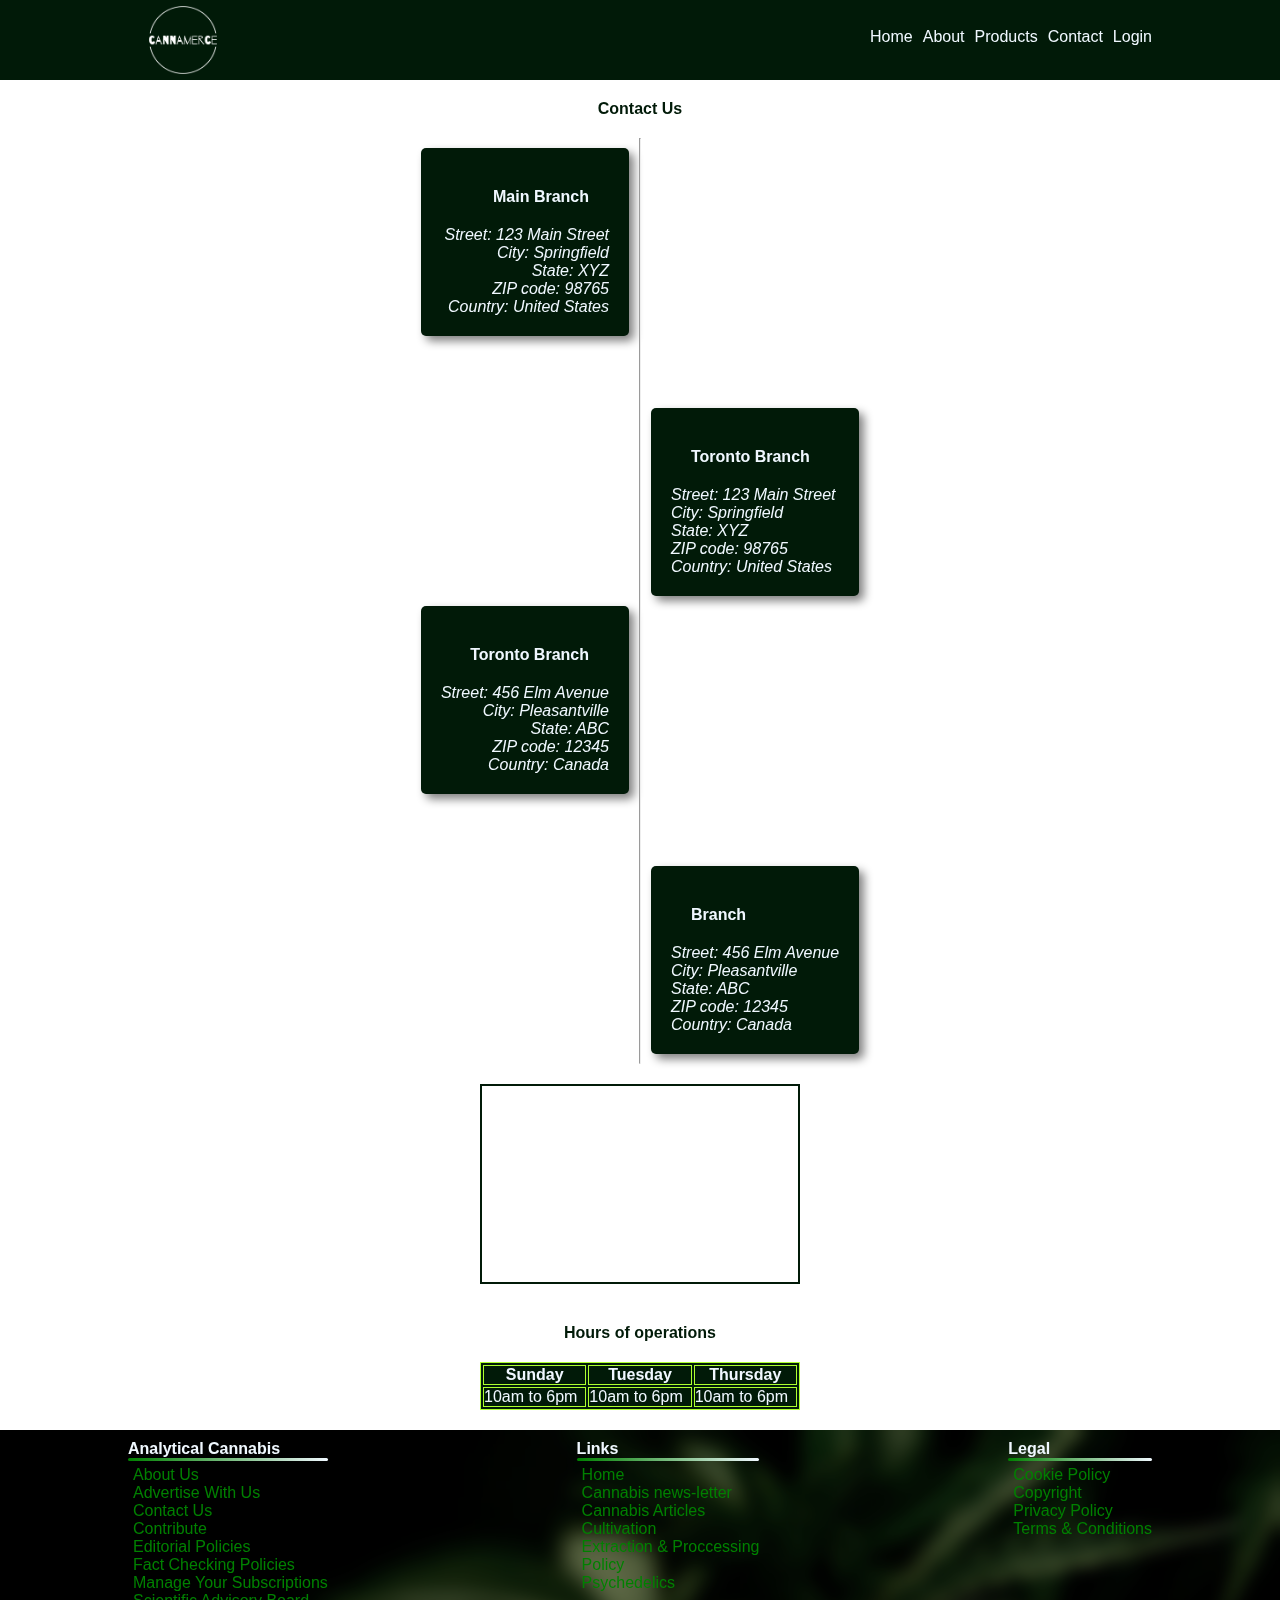
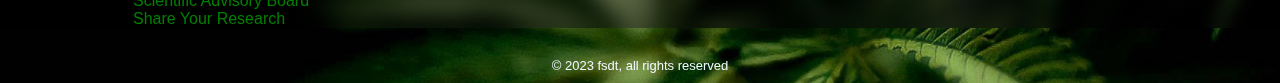
<file: html/contact.html>
<!DOCTYPE html>
<html lang="en">
<head>
    <meta charset="UTF-8">
    <meta name="viewport" content="width=device-width, initial-scale=1.0">
    <link rel="stylesheet" href="../style/style.css">
    <link rel="stylesheet" href="../style/contact.css">
    <title>Contact</title>
</head>
<body>
    <!------------------------------ Header Section Start------------------------>
  <header>
    <div class="container">
      <div id="nav-bar">
        <!-- logo -->
        <a id="logo" href="#"><img src="../img/logo.png" alt="logo"></a>
        <!-- navigation -->
        <ul class="navigation">
          <li class="nav-link"><a href="../index.html">Home</a></li>
          <li class="nav-link"><a href="./about.html">About</a></li>
          <li class="nav-link"><a href="./products.html">Products</a></li>
          <li class="nav-link"><a href="./contact.html">Contact</a></li>
          <li class="nav-link"><a href="./login.html">Login</a></li>
        </ul>
      </div>
    </div>
  </header>
    <!------------------------------ Header Section End------------------------>
    <!------------------------------ Contact Section start------------------------>
    
  <section id="contact-us">
    <h1 class="heading1">Contact Us</h1>
    <!------------------------------ address start------------------------>
    <div class="contact">
        <div>
            <div class="child left">
                <h1>Main Branch</h1>
                <address>
                    <p class="address-p-left">Street: 123 Main Street</p>
                    <p class="address-p-left">City: Springfield</p>
                    <p class="address-p-left">State: XYZ</p>
                    <p class="address-p-left">ZIP code: 98765</p>
                    <p class="address-p-left">Country: United States</p>
                </address>
            </div>
            <div class="child left">
                <h1>Toronto Branch</h1>
                <address>
                    <p class="address-p-left">Street: 456 Elm Avenue</p>
                    <p class="address-p-left">City: Pleasantville</p>
                    <p class="address-p-left">State: ABC</p>
                    <p class="address-p-left">ZIP code: 12345</p>
                    <p class="address-p-left">Country: Canada</p>
                </address>
            </div>
        </div>
        <hr>
        <div>
            <div class="child right">
                <h1>Toronto Branch</h1>
                <address>
                    <p class="address-p-right">Street: 123 Main Street</p>
                    <p class="address-p-right">City: Springfield</p>
                    <p class="address-p-right">State: XYZ</p>
                    <p class="address-p-right">ZIP code: 98765</p>
                    <p class="address-p-right">Country: United States</p>
                </address>
            </div>
            <div class="child right">
                <h1> Branch</h1>
                <address>
                    <p class="address-p-right">Street: 456 Elm Avenue</p>
                    <p class="address-p-right">City: Pleasantville</p>
                    <p class="address-p-right">State: ABC</p>
                    <p class="address-p-right">ZIP code: 12345</p>
                    <p class="address-p-right">Country: Canada</p>
                </address>
            </div>
        </div>
    </div>
    <!------------------------------ address end------------------------>
    <!------------------------------ map start------------------------>
    <div id="map">
        <iframe id="map-address" src="https://www.google.com/maps/embed?pb=!1m18!1m12!1m3!1d2880.9811703326786!2d-79.3361142!3d43.77324970000001!2m3!1f0!2f0!3f0!3m2!1i1024!2i768!4f13.1!3m3!1m2!1s0x89d4d3bca1a3f78f%3A0x815365ed6c3b957e!2sLambton%20College%20In%20Toronto!5e0!3m2!1sen!2sca!4v1691195843545!5m2!1sen!2sca" width="600" height="450" style="border:0;" allowfullscreen="" loading="lazy" referrerpolicy="no-referrer-when-downgrade"></iframe>
    </div>
    <!------------------------------ map end------------------------>
    <!------------------------------ table start------------------------>
    <div id="office-hours">
        <table id="office-hours-table">
            <caption><h1 class="heading1">Hours of operations</h1></caption>
            <thead>
                <tr>
                    <th class="days">Sunday</th>
                    <th class="days">Tuesday</th>
                    <th class="days">Thursday</th>
                </tr>
            </thead>
            <tbody>
                <tr>
                    <td>10am to 6pm</td>
                    <td>10am to 6pm</td>
                    <td>10am to 6pm</td>
                </tr>
            </tbody>
        </table>
    </div>
    <!------------------------------ table end ------------------------>
  </section>
  <!------------------------------ Contact Section end------------------------>
    

    <!----------------------------- Footer Section start---------------------->
  <footer id="footer-section">
    <div id="footer-info">
      <div class="container">
        <div class="footer-div">
          <h6>Analytical Cannabis</h6>
          <hr>
          <ul class="footer-ul">
            <li><a href="#">About Us</a></li>
            <li><a href="#">Advertise With Us</a></li>
            <li><a href="#">Contact Us</a></li>
            <li><a href="#">Contribute</a></li>
            <li><a href="#">Editorial Policies</a></li>
            <li><a href="#">Fact Checking Policies</a></li>
            <li><a href="#">Manage Your Subscriptions</a></li>
            <li><a href="#">Scientific Advisory Board</a></li>
            <li><a href="#">Share Your Research</a></li>
          </ul>
        </div>
        <div class="footer-div">
          <h6>Links</h6>
          <hr>
          <ul class="footer-ul">
            <li><a href="#">Home</a></li>
            <li><a href="#">Cannabis news-letter</a></li>
            <li><a href="#">Cannabis Articles</a></li>
            <li><a href="#">Cultivation</a></li>
            <li><a href="#">Extraction & Proccessing</a></li>
            <li><a href="#">Policy</a></li>
            <li><a href="#">Psychedelics</a></li>
          </ul>
        </div>
        <div class="footer-div">
          <h6>Legal</h6>
          <hr>
          <ul class="footer-ul">
            <li><a href="#">Cookie Policy</a></li>
            <li><a href="#">Copyright</a></li>
            <li><a href="#">Privacy Policy</a></li>
            <li><a href="#">Terms & Conditions</a></li>
          </ul>
        </div>
      </div>
    </div>
      
    <p> &copy; 2023 fsdt, all rights reserved</p>

  </footer>
  <!------------------------------ Footer Section end------------------------>
</body>
</html>
</file>
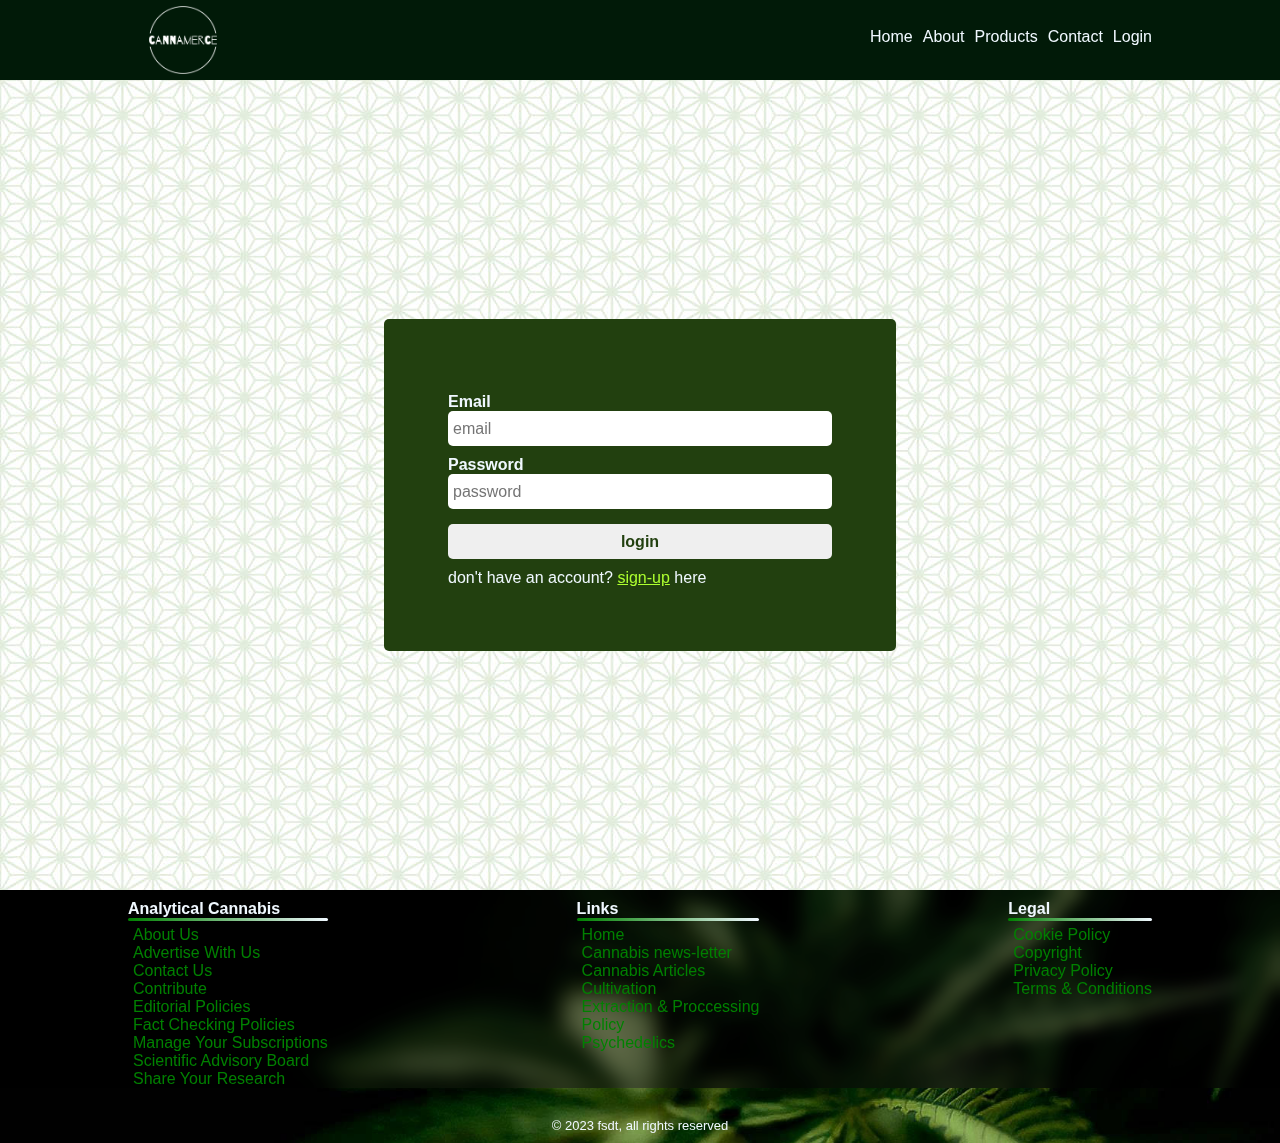
<file: html/login.html>
<!DOCTYPE html>
<html lang="en">
<head>
    <meta charset="UTF-8">
    <meta name="viewport" content="width=device-width, initial-scale=1.0">
    <link rel="stylesheet" href="../style/login.css">
    <link rel="stylesheet" href="../style/style.css">
    <title>Login</title>
</head>
<body>
    <!------------------------------ Header Section Start------------------------>
  <header>
    <div class="container">
      <div id="nav-bar">
        <!-- logo -->
        <a id="logo" href="#"><img src="../img/logo.png" alt="logo"></a>
        <!-- navigation -->
        <ul class="navigation">
          <li class="nav-link"><a href="../index.html">Home</a></li>
          <li class="nav-link"><a href="./about.html">About</a></li>
          <li class="nav-link"><a href="./products.html">Products</a></li>
          <li class="nav-link"><a href="./contact.html">Contact</a></li>
          <li class="nav-link"><a href="./login.html">Login</a></li>
        </ul>
      </div>
    </div>
  </header>
  <!------------------------------ Header Section End------------------------>
  <!------------------------------ Form Section start------------------------>
    <section id="form-section">
        <div id="sign-up-form">
            <form action="">
                <div class="input-field">
                    <label for="email">Email</label>
                    <input type="text" name="email" id="email" placeholder="email">
                </div>
                <div class="input-field">
                    <label for="password">Password</label>
                    <input type="password" name="password" id="password" placeholder="password">
                </div>
                <div class="input-field">
                    <button type="submit">login</button>
                </div>
                <p>don't have an account? <a href="./sign-up.html">sign-up</a> here</p>
            </form>
        </div>
    </section>
    <!------------------------------ Form Section end------------------------>
     <!------------------------------ Footer Section start------------------------>
  <footer id="footer-section">
    <div id="footer-info">
      <div class="container">
        <div class="footer-div">
          <h6>Analytical Cannabis</h6>
          <hr>
          <ul class="footer-ul">
            <li><a href="#">About Us</a></li>
            <li><a href="#">Advertise With Us</a></li>
            <li><a href="#">Contact Us</a></li>
            <li><a href="#">Contribute</a></li>
            <li><a href="#">Editorial Policies</a></li>
            <li><a href="#">Fact Checking Policies</a></li>
            <li><a href="#">Manage Your Subscriptions</a></li>
            <li><a href="#">Scientific Advisory Board</a></li>
            <li><a href="#">Share Your Research</a></li>
          </ul>
        </div>
        <div class="footer-div">
          <h6>Links</h6>
          <hr>
          <ul class="footer-ul">
            <li><a href="#">Home</a></li>
            <li><a href="#">Cannabis news-letter</a></li>
            <li><a href="#">Cannabis Articles</a></li>
            <li><a href="#">Cultivation</a></li>
            <li><a href="#">Extraction & Proccessing</a></li>
            <li><a href="#">Policy</a></li>
            <li><a href="#">Psychedelics</a></li>
          </ul>
        </div>
        <div class="footer-div">
          <h6>Legal</h6>
          <hr>
          <ul class="footer-ul">
            <li><a href="#">Cookie Policy</a></li>
            <li><a href="#">Copyright</a></li>
            <li><a href="#">Privacy Policy</a></li>
            <li><a href="#">Terms & Conditions</a></li>
          </ul>
        </div>
      </div>
    </div>
      
    <p> &copy; 2023 fsdt, all rights reserved</p>

  </footer>
  <!------------------------------ Footer Section end------------------------>
</body>
</html>
</file>
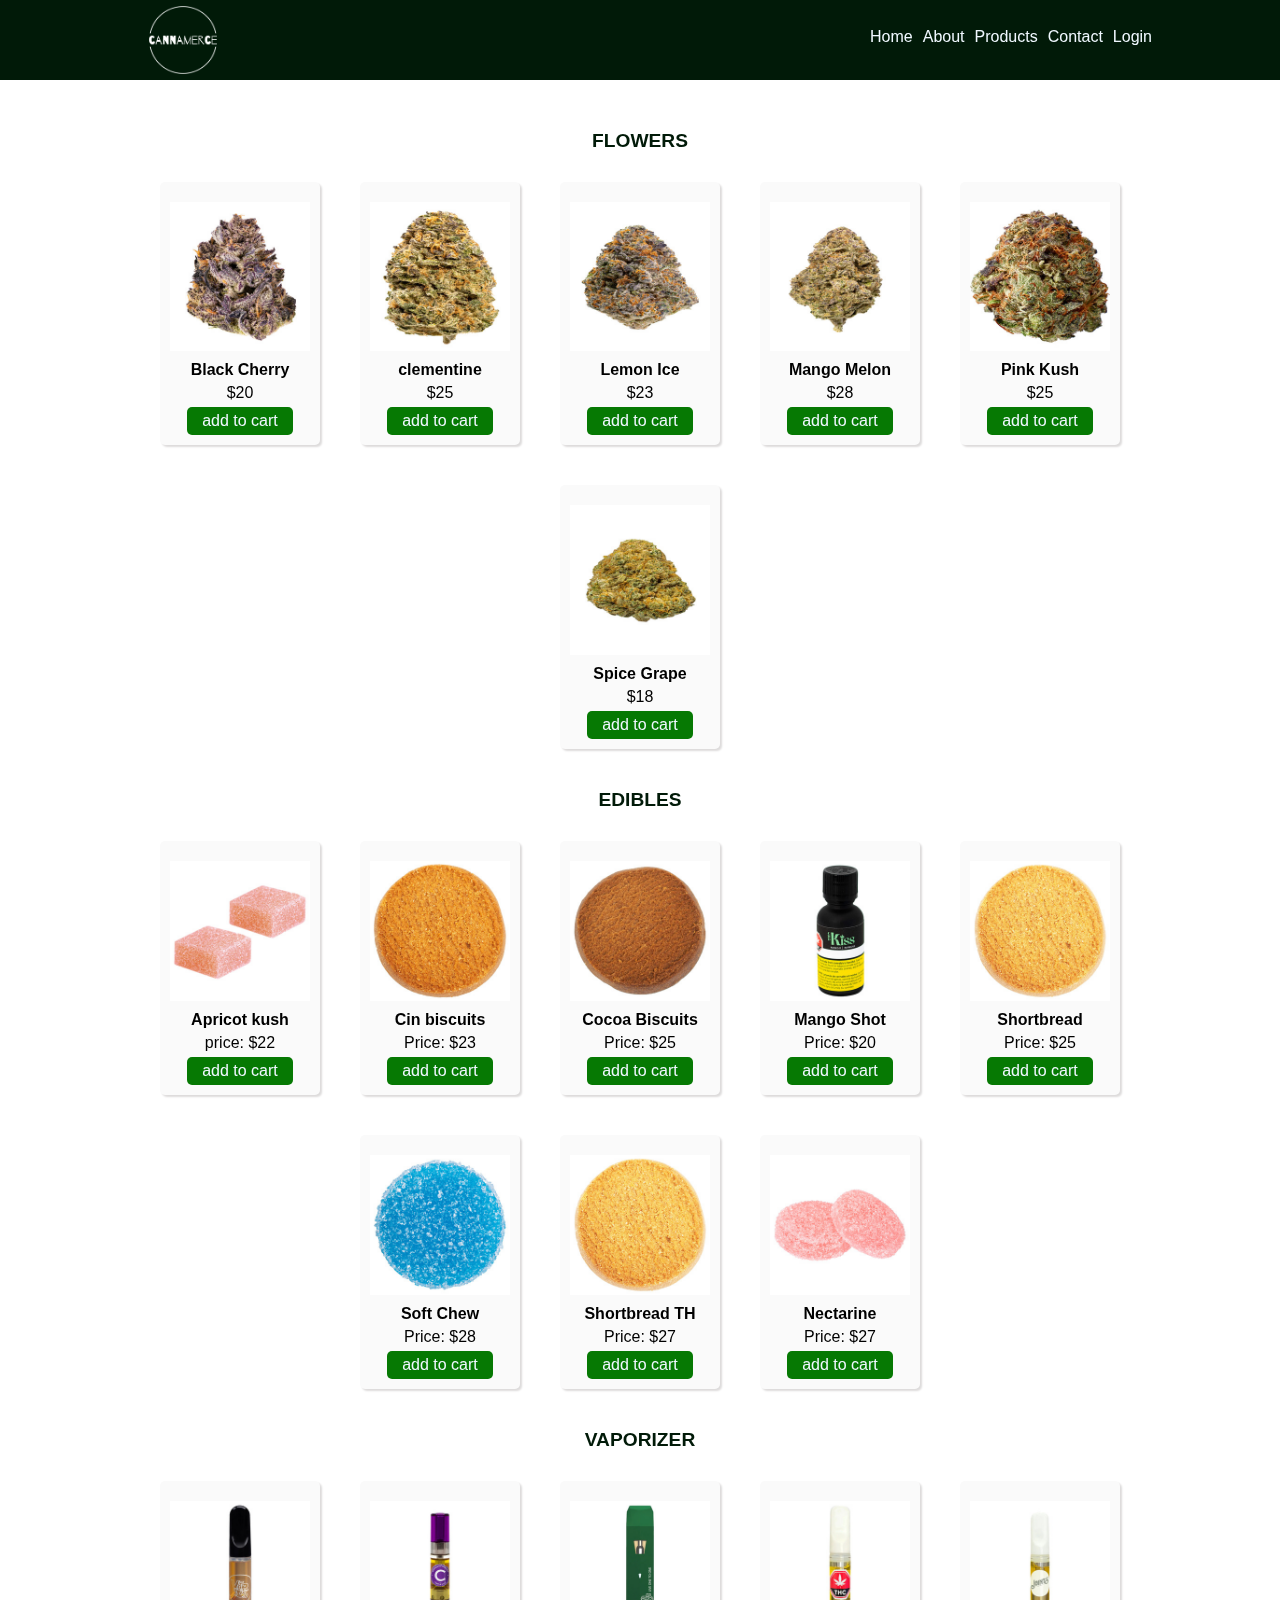
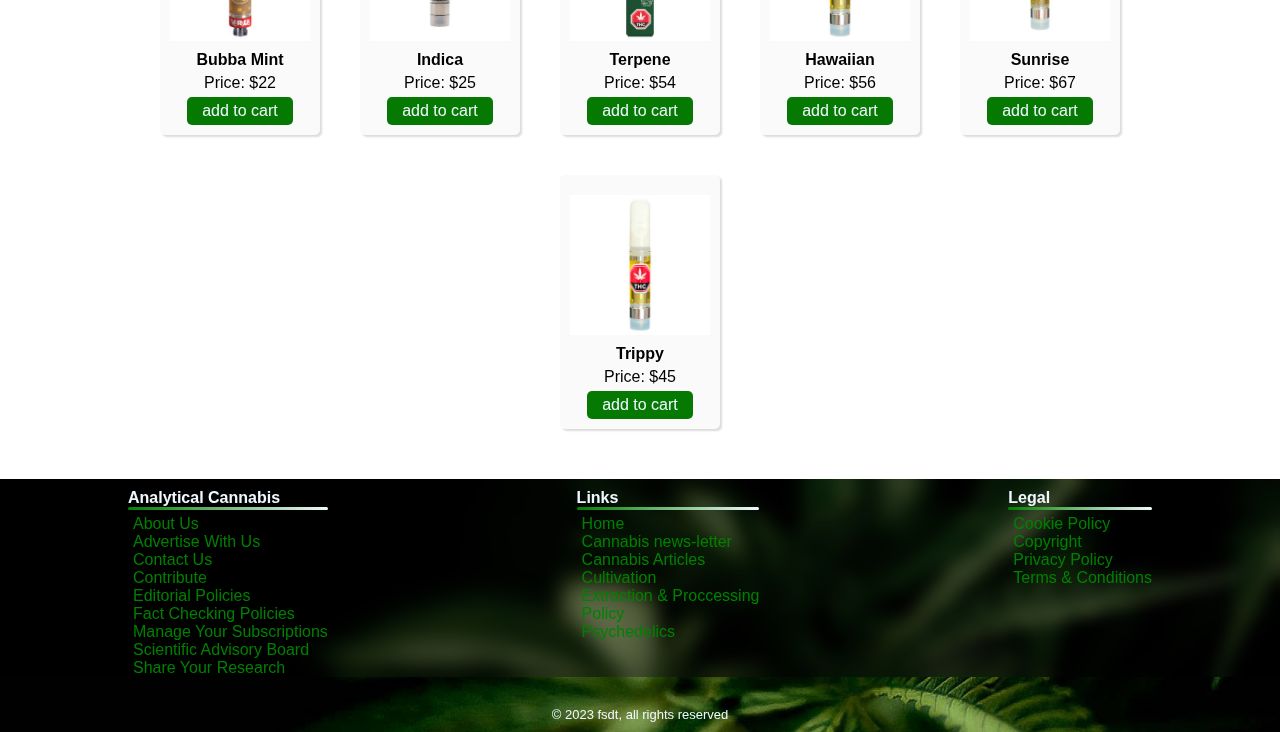
<file: html/products.html>
<!DOCTYPE html>
<html lang="en">
  <head>
    <meta charset="UTF-8" />
    <meta name="viewport" content="width=device-width, initial-scale=1.0" />
    <link rel="stylesheet" href="../style/style.css" />
    <link rel="stylesheet" href="../style/products.css" />
    <title>Products</title>
  </head>
  <body>
    <!------------------------------ Header Section Start------------------------>
    <header>
      <div class="container">
        <div id="nav-bar">
          <!-- logo -->
          <a id="logo" href="#"><img src="../img/logo.png" alt="logo" /></a>
          <!-- navigation -->
          <ul class="navigation">
            <li class="nav-link"><a href="../index.html">Home</a></li>
            <li class="nav-link"><a href="./about.html">About</a></li>
            <li class="nav-link"><a href="./products.html">Products</a></li>
            <li class="nav-link"><a href="./contact.html">Contact</a></li>
            <li class="nav-link"><a href="./login.html">Login</a></li>
          </ul>
        </div>
      </div>
    </header>
    <!------------------------------ Header Section End ------------------------>
    <!------------------------------ display products Section start------------------------>

    <section id="products">
      <div class="container">
        <!------------------------------ display flowers start------------------------>
        <h1 class="heading1">Flowers</h1>
        <div class="flowers">
          <div class="product-card">
            <img
              src="../img/Products/flowers/bc black cherry.jpg"
              alt="flowers"
            />
            <h4>Black Cherry</h4>
            <p>$20</p>
            <button class="cart-button">add to cart</button>
          </div>
          <div class="product-card">
            <img
              src="../img/Products/flowers/bc clementine crush.jpg"
              alt="flowers"
            />
            <h4>clementine</h4>
            <p>$25</p>
            <button class="cart-button">add to cart</button>
          </div>
          <div class="product-card">
            <img src="../img/Products/flowers/bc lemon ice.jpg" alt="flowers" />
            <h4>Lemon Ice</h4>
            <p>$23</p>
            <button class="cart-button">add to cart</button>
          </div>
          <div class="product-card">
            <img
              src="../img/Products/flowers/bc mango melon.jpg"
              alt="flowers"
            />
            <h4>Mango Melon</h4>
            <p>$28</p>
            <button class="cart-button">add to cart</button>
          </div>
          <div class="product-card">
            <img
              src="../img/Products/flowers/bc pink kush.jpg"
              alt="pink kush"
            />
            <h4>Pink Kush</h4>
            <p>$25</p>
            <button class="cart-button">add to cart</button>
          </div>
          <div class="product-card">
            <img
              src="../img/Products/flowers/bc spiced grape.jpg"
              alt="spiced grape"
            />
            <h4>Spice Grape</h4>
            <p>$18</p>
            <button class="cart-button">add to cart</button>
          </div>
        </div>
        <!------------------------------ display flowers ends------------------------>
        <!------------------------------ display edibles start------------------------>
        <h1 class="heading1">Edibles</h1>
        <div class="edibles">
          <div class="product-card">
            <img
              src="../img/Products/Edibles/Apricot Kush Full Spectrum Hash Soft Chews.jpg"
              alt="edibles"
            />
            <h4>Apricot kush</h4>
            <p>price: $22</p>
            <button class="cart-button">add to cart</button>
          </div>
          <div class="product-card">
            <img
              src="../img/Products/Edibles/CBD Cinnamon biscuits.jpg"
              alt="edibles"
            />
            <h4>Cin biscuits</h4>
            <p>Price: $23</p>
            <button class="cart-button">add to cart</button>
          </div>
          <div class="product-card">
            <img
              src="../img/Products/Edibles/CBD Cocoa Biscuits.jpg"
              alt="biscuits"
            />
            <h4>Cocoa Biscuits</h4>
            <p>Price: $25</p>
            <button class="cart-button">add to cart</button>
          </div>
          <div class="product-card">
            <img
              src="../img/Products/Edibles/CBD Kiss Mango Shot.jpg"
              alt="mango"
            />
            <h4>Mango Shot</h4>
            <p>Price: $20</p>
            <button class="cart-button">add to cart</button>
          </div>
          <div class="product-card">
            <img
              src="../img/Products/Edibles/CBD Shortbread Biscuits.jpg"
              alt="biscuits"
            />
            <h4>Shortbread</h4>
            <p>Price: $25</p>
            <button class="cart-button">add to cart</button>
          </div>
          <div class="product-card">
            <img
              src="../img/Products/Edibles/Sour Passion Fruit Soft Chew.jpg"
              alt="chew"
            />
            <h4>Soft Chew</h4>
            <p>Price: $28</p>
            <button class="cart-button">add to cart</button>
          </div>
          <div class="product-card">
            <img
              src="../img/Products/Edibles/THC Shortbread Biscuits.jpg"
              alt="biscuits"
            />
            <h4>Shortbread TH</h4>
            <p>Price: $27</p>
            <button class="cart-button">add to cart</button>
          </div>
          <div class="product-card">
            <img
              src="../img/Products/Edibles/White Nectarine.jpg"
              alt="Nectarine"
            />
            <h4>Nectarine</h4>
            <p>Price: $27</p>
            <button class="cart-button">add to cart</button>
          </div>
        </div>
        <!------------------------------ display edibles ends------------------------>

        <!------------------------------ display vaporizer starta------------------------>
        <h1 class="heading1">Vaporizer</h1>
        <div class="vapour">
          <div class="product-card">
            <img
              src="../img/Products/Vapes/Bubba Mint Equal ratio 510 Thread Cartridge.jpg"
              alt="vape"
            />
            <h4>Bubba Mint</h4>
            <p>Price: $22</p>
            <button class="cart-button">add to cart</button>
          </div>
          <div class="product-card">
            <img
              src="../img/Products/Vapes/Indica 510 Thread Cartridge.jpg"
              alt="vape"
            />
            <h4>Indica</h4>
            <p>Price: $25</p>
            <button class="cart-button">add to cart</button>
          </div>
          <div class="product-card">
            <img
              src="../img/Products/Vapes/One to One Live Terpene Disposable Pen.jpg"
              alt="vape"
            />
            <h4>Terpene</h4>
            <p>Price: $54</p>
            <button class="cart-button">add to cart</button>
          </div>
          <div class="product-card">
            <img
              src="../img/Products/Vapes/Red Hawaiian 510 Thread Cartridge.jpg"
              alt="vape"
            />
            <h4>Hawaiian</h4>
            <p>Price: $56</p>
            <button class="cart-button">add to cart</button>
          </div>
          <div class="product-card">
            <img
              src="../img/Products/Vapes/Sunrise Surprise Full Spectrum 510 Thread Cartridge.jpg"
              alt="Sunrise"
            />
            <h4>Sunrise</h4>
            <p>Price: $67</p>
            <button class="cart-button">add to cart</button>
          </div>
          <div class="product-card">
            <img
              src="../img/Products/Vapes/Trippy Orange 510 Thread Cartridge.jpg"
              alt="vape"
            />
            <h4>Trippy</h4>
            <p>Price: $45</p>
            <button class="cart-button">add to cart</button>
          </div>
        </div>
        <!------------------------------ display vaporizer ends------------------------>
      </div>
    </section>
    <!------------------------------ display products Section end------------------------>

    <!------------------------------ Footer Section start------------------------>
    <footer id="footer-section">
      <div id="footer-info">
        <div class="container">
          <div class="footer-div">
            <h6>Analytical Cannabis</h6>
            <hr />
            <ul class="footer-ul">
              <li><a href="#">About Us</a></li>
              <li><a href="#">Advertise With Us</a></li>
              <li><a href="#">Contact Us</a></li>
              <li><a href="#">Contribute</a></li>
              <li><a href="#">Editorial Policies</a></li>
              <li><a href="#">Fact Checking Policies</a></li>
              <li><a href="#">Manage Your Subscriptions</a></li>
              <li><a href="#">Scientific Advisory Board</a></li>
              <li><a href="#">Share Your Research</a></li>
            </ul>
          </div>
          <div class="footer-div">
            <h6>Links</h6>
            <hr />
            <ul class="footer-ul">
              <li><a href="#">Home</a></li>
              <li><a href="#">Cannabis news-letter</a></li>
              <li><a href="#">Cannabis Articles</a></li>
              <li><a href="#">Cultivation</a></li>
              <li><a href="#">Extraction & Proccessing</a></li>
              <li><a href="#">Policy</a></li>
              <li><a href="#">Psychedelics</a></li>
            </ul>
          </div>
          <div class="footer-div">
            <h6>Legal</h6>
            <hr />
            <ul class="footer-ul">
              <li><a href="#">Cookie Policy</a></li>
              <li><a href="#">Copyright</a></li>
              <li><a href="#">Privacy Policy</a></li>
              <li><a href="#">Terms & Conditions</a></li>
            </ul>
          </div>
        </div>
      </div>

      <p>&copy; 2023 fsdt, all rights reserved</p>
    </footer>
    <!------------------------------ Footer Section end------------------------>
  </body>
</html>
</file>
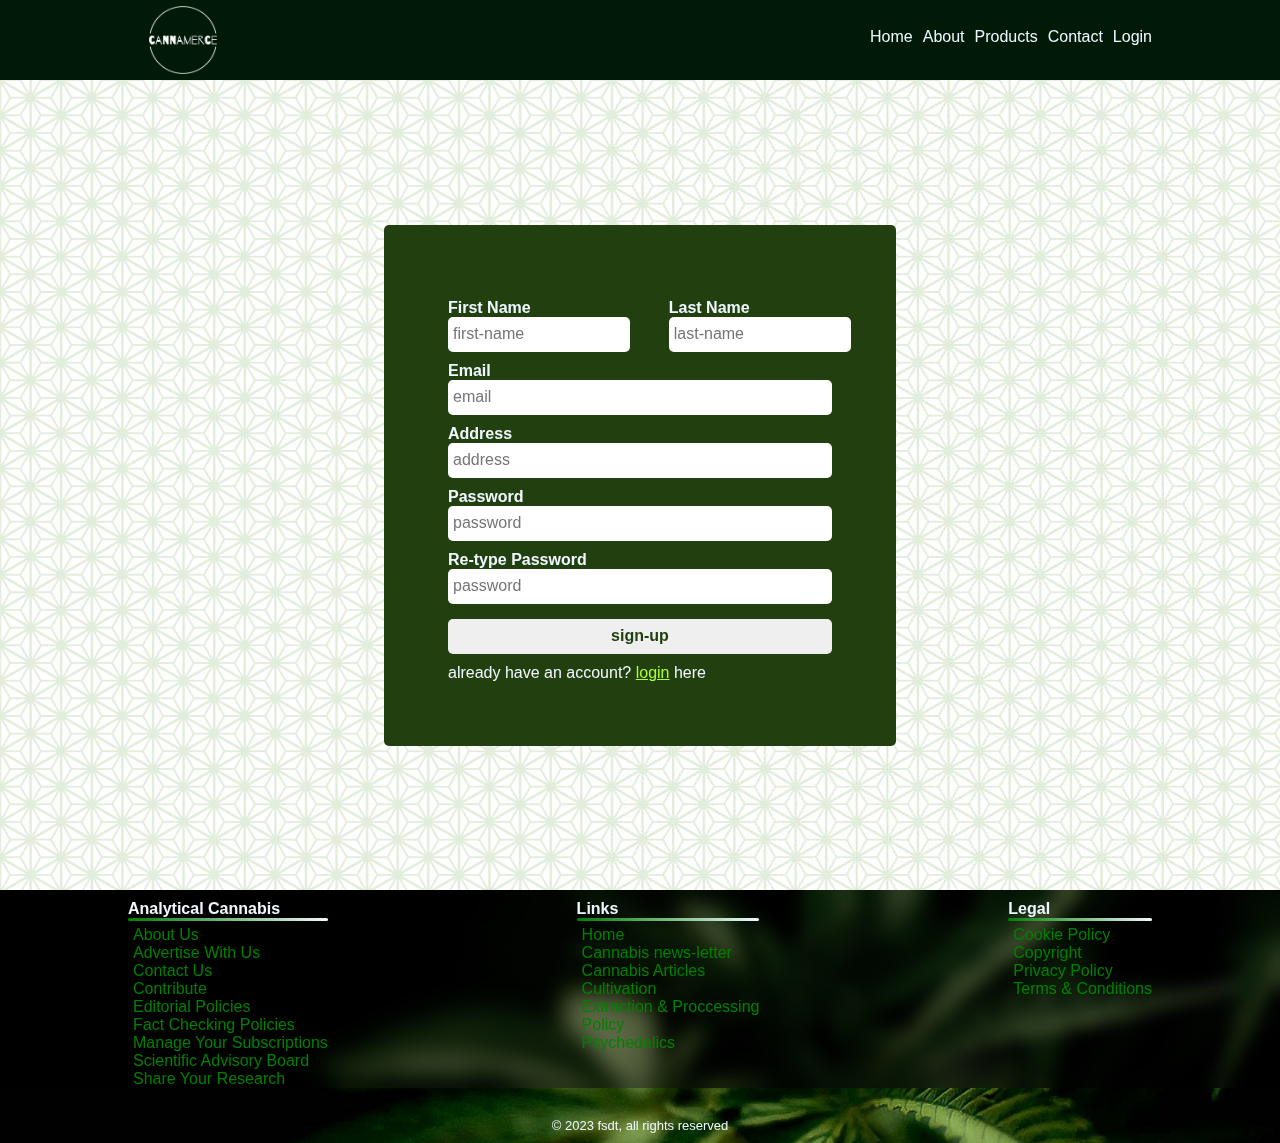
<file: html/sign-up.html>
<!DOCTYPE html>
<html lang="en">
<head>
    <meta charset="UTF-8">
    <meta name="viewport" content="width=device-width, initial-scale=1.0">
    <link rel="stylesheet" href="../style/style.css">
    <link rel="stylesheet" href="../style/sign-up.css">
    <title>sign-up</title>
</head>
<body>
    <!------------------------------ Header Section Start------------------------>
  <header>
    <div class="container">
      <div id="nav-bar">
        <!-- logo -->
        <a id="logo" href="#"><img src="../img/logo.png" alt="logo"></a>
        <!-- navigation -->
        <ul class="navigation">
          <li class="nav-link"><a href="../index.html">Home</a></li>
          <li class="nav-link"><a href="./about.html">About</a></li>
          <li class="nav-link"><a href="./products.html">Products</a></li>
          <li class="nav-link"><a href="./contact.html">Contact</a></li>
          <li class="nav-link"><a href="./login.html">Login</a></li>
        </ul>
      </div>
    </div>
  </header>
  <!------------------------------ Header Section End------------------------>
  <!------------------------------ Form Section Starts------------------------>
    <section id="form-section">
        <div id="sign-up-form">
            <form action="">
                <div id="name-field">
                    <div class="input-field">
                        <label for="first-name">First Name</label>
                        <input type="text" name="first-name" id="first-name" placeholder="first-name">
                    </div>
                    <div class="input-field">
                        <label for="last-name">Last Name</label>
                        <input type="text" name="last-name" id="last-name" placeholder="last-name">
                    </div>
                </div>

                <div class="input-field">
                    <label for="email">Email</label>
                    <input type="text" name="email" id="email" placeholder="email">
                </div>
                <div class="input-field">
                    <label for="address">Address</label>
                    <input type="text" name="address" id="address" placeholder="address">
                </div>
                <div class="input-field">
                    <label for="password">Password</label>
                    <input type="password" name="password" id="password" placeholder="password">
                </div>
                <div class="input-field">
                    <label for="password">Re-type Password</label>
                    <input type="password" name="password" id="password" placeholder="password">
                </div>
                <div class="input-field">
                    <button type="submit">sign-up</button>
                </div>
                <p>already have an account? <a href="./login.html">login</a> here</p>
            </form>
        </div>
    </section>
    <!------------------------------ Form Section Ends------------------------>
     <!------------------------------ Footer Section start------------------------>
  <footer id="footer-section">
    <div id="footer-info">
      <div class="container">
        <div class="footer-div">
          <h6>Analytical Cannabis</h6>
          <hr>
          <ul class="footer-ul">
            <li><a href="#">About Us</a></li>
            <li><a href="#">Advertise With Us</a></li>
            <li><a href="#">Contact Us</a></li>
            <li><a href="#">Contribute</a></li>
            <li><a href="#">Editorial Policies</a></li>
            <li><a href="#">Fact Checking Policies</a></li>
            <li><a href="#">Manage Your Subscriptions</a></li>
            <li><a href="#">Scientific Advisory Board</a></li>
            <li><a href="#">Share Your Research</a></li>
          </ul>
        </div>
        <div class="footer-div">
          <h6>Links</h6>
          <hr>
          <ul class="footer-ul">
            <li><a href="#">Home</a></li>
            <li><a href="#">Cannabis news-letter</a></li>
            <li><a href="#">Cannabis Articles</a></li>
            <li><a href="#">Cultivation</a></li>
            <li><a href="#">Extraction & Proccessing</a></li>
            <li><a href="#">Policy</a></li>
            <li><a href="#">Psychedelics</a></li>
          </ul>
        </div>
        <div class="footer-div">
          <h6>Legal</h6>
          <hr>
          <ul class="footer-ul">
            <li><a href="#">Cookie Policy</a></li>
            <li><a href="#">Copyright</a></li>
            <li><a href="#">Privacy Policy</a></li>
            <li><a href="#">Terms & Conditions</a></li>
          </ul>
        </div>
      </div>
    </div>
      
    <p> &copy; 2023 fsdt, all rights reserved</p>

  </footer>
  <!------------------------------ Footer Section end------------------------>
</body>
</html>
</file>
<file: style/style.css>
/* Formatting  */
*{
    margin: 0;
    padding: 0;
    font-size: 1rem;
    font-family: 'Open Sans', sans-serif;
    box-sizing: border-box;
}
/* Formatting  */
/* common css for all pages starts */
.container{
    width: 80%;
    margin: 0 auto;
}

.button{
    width: 80px;
    height: 30px;
    background: linear-gradient(to left, #011a08, #174409);
    border-radius: 5px;
    border: none;
    transition: 0.3s;
    box-shadow: 1px 1px 2px #298142;
    color: aliceblue;
}

.button a{
    color: aliceblue;
    text-decoration: none;
}
.button:hover{
    transform: scale(1.05);
}
/* common css for all pages ends */


/* styles for header start here*/
header{
    background-color: #011a08;
}

#logo img{
    width: 110px;
    display: none;
}
#nav-bar{
    min-height: 80px;
    display: flex;
    flex-direction: column;
}

#nav-bar ul{
    display: flex;
    flex-direction: column;
    align-items: center;
    list-style-type: none;
}

.nav-link a{
    text-decoration: none;
    color: aliceblue;
    list-style-type: none;
}
.nav-link{
    width: 100vw;
    padding: 3px 0 10px;
    border-bottom: 1px solid #174409;
    text-align: center;
    transition: 0.3s;
}
.nav-link:hover{
    transform: scale(1.05);
}
.nav-link a:hover{
    color: green;
}
/* styles for header end here*/

/* styles for banner start here */
#banner{
    height: 50vh;
    display: flex;
    align-items: center;
    background-image: url('../img/banner.jpg');
    background-size: cover;
    background-position: center center;
    background-repeat: no-repeat;
    object-fit: cover;
}
#banner-info{
    height: fit-content;
    display: flex;
    flex-direction: column;
    justify-content: center;
    padding: 20px;
    background-color: rgba(0,0,0, 0.4);
    backdrop-filter: blur(8px) saturate(70%);
    text-align: center;
}
#banner-info p{
    font-size: 1em;
    color: greenyellow;
    
}
/* styles for banner end here */

/* styles for main section start here */
#feature{
    margin: 20px auto;
}
.heading1{
    text-align: center;
    color: #011a08;
    font-weight: bolder;
}
.card-group{
    padding: 20px 0;
    width: 100%;
    display: flex;
    flex-direction: column;
    align-items: center;
    text-align: center;
}
.card-img{
    border-radius: 20px;
}
.card-img img{
    border-radius: 20px;
    max-width: 80%;
}
.card-group-2{
    flex-direction: column-reverse;
}
.card-info{
    margin-top: 5px;
    color: #298142;
}
/* styles for main section end here */

/* styles for products category section start here */

.products-category{
    display: flex;
    justify-content: center;
    align-items: center;
    flex-wrap: wrap;
}


.display-card{
    margin: 20px;
    padding: 10px;
    border-radius: 20px;
    box-shadow: 8px 8px 30px #298142;
    max-width: 400px;
    transition: 0.3s;
    display: flex;
    flex-direction: column;
    align-items: center;
}

.display-card:hover{
    transform: scale(1.05);
}

.display-card img{
    max-width: 100%;
    border-radius: 10px;
}
.display-card p{
    margin-top: 10px;
    font-weight: 800;
    color: #298142;
    text-align: center;
}

.category-nav{
    display: flex;
    justify-content: space-between;
    align-items: center;
}


.category-nav h4{
    color:#174409;
    font-weight: bolder;
}

/* styles for shop category section start here */

/* styles for news-letter section start here */

.news-letter{
    margin-top: 10%;
    background-color: #011a08;
    width: 100%;
}
.newsletter-info{
    display: flex;
}

.canabis-info{
    color: aliceblue;
    padding: 20px;
}
.canabis-info h4{
    font-size: larger;
    margin-top: 15px;
}
.canabis-info p{
    margin-top: 10px;
    font-size: larger;
}
.canabis-info button{
    margin-top: 10px;
}

.canabis-img img{
    display: none;
}
/* styles for news-letter section end here */


/* styles for footer section start here */
.footer-div{
    padding-top: 10px;
    color: aliceblue;
}
.footer-div hr{
    background: linear-gradient(to left,  aliceblue, green);
    border: none;
    border-radius: 2px;
    height: 3px;
}
.footer-ul{
    margin-top: 5px;
    list-style-type: none;
    padding-left: 5px;
}
.footer-ul li a{
    text-decoration: none;
    color: green;
}
#footer-info{
    background-color: rgb(0,0,0); /* Fallback color */
    background-color: rgba(0,0,0, 0.4);
    backdrop-filter: blur(8px) saturate(70%);
}
.footer-ul li a:hover{
    color: #d9ccf4;
}
#footer-section{
    background-image: url('../img/footer.jpg');
    background-size: cover;
    background-position: bottom bottom;
    background-repeat: no-repeat;
}

#footer-section p{
    margin-top: 30px;
    padding-bottom: 10px;
    color: aliceblue;
    text-align: center;
    font-size: small;
}



/* styles for notepad */
@media only screen and (min-width: 768px) {
    .container{
        flex-direction: row;
        justify-content: space-between;
    }
    #nav-bar{
        padding: 0;
        flex-direction: row;
        justify-content: space-between;
        align-items: center;
    }
    .nav-link{
        width:max-content;
        border-bottom: none;
    }
    #logo img{
        display: block;
    }
    #nav-bar ul{
        flex-direction: row;
    }
    #nav-bar ul li{
        margin-left: 10px;
    }
    #banner p{
        font-size: 1.3em;
    }
    .card-info p{
        font-size: large;
        margin: auto 10%;
    }
    #footer-info > .container{
        display: flex;
        flex-direction: row;
    }
    
}

/* styles for laptop */
@media screen and (min-width: 992px) {
    .card-group{
        flex-direction: row;
    }
    .card-img{
        width: 40%;
    }
    .card-img img{
        width: 100%;
    }
    .card-info{
        width: 60%;
    }
    .card-info p{
        font-size: larger;
        text-align: justify;
    }
    .products{
        flex-direction: row;
    }
    .canabis-img img{
        display: block;
        max-width: 100%;
        margin-top: -70px;
    }
    .canabis-info h4{
        font-size: x-large;
        margin: 20px 0;
    }
    .canabis-info{
        display: flex;
        flex-direction: column;
        align-content: center;
        justify-content: center;
    }
    .canabis-info button{
        margin-top: 20px;
    }
    
}
</file>
<file: style/sign-up.css>
/*************** Formatting starts******************/
*{
    margin: 0;
    padding: 0;
    font-size: 1rem;
    font-family: 'Open Sans', sans-serif;
    box-sizing: border-box;
}
.container{
    width: 80%;
    margin: 0 auto;
}

/*************** Formatting ends ******************/

/*************** styles for form ******************/

#form-section{
    height: 90vh;
    display: flex;
    align-items: center;
    background: url('../img/sign-up.jpg');
}

#sign-up-form{
    width: 60%;
    margin: 0 auto;
    background-color: #22400f;
    padding: 5%;
    border-radius: 5px;
    height:fit-content
}

#name-field{
    display: flex;
    flex-direction: column;
}

  
/*************** styles for input field******************/
.input-field{
    display: flex;
    flex-direction: column;
    width: 100%;
}

/*************** styles for input field lebel ******************/
.input-field label{
    color: aliceblue;
    font-weight: bold;
    padding: 10px 5px 0 0;
}
.input-field input{
    height: 35px;
    padding: 5px;
    border-radius: 5px;
    border: none;
}

.input-field input:focus{
    outline: none;
}
/*************** styles for input field button ******************/
.input-field button{
    height: 35px;
    border-radius: 5px;
    margin-top: 15px;
    border: none;
    color: #22400f;
    font-weight: bold;
}


.input-field button:hover{
    cursor: pointer;
}

#sign-up-form>form>p{
    color: aliceblue;
    margin-top: 10px;
}
#sign-up-form>form>p>a{
    color: greenyellow;
}


/************* styles for notepad ******************/
@media only screen and (min-width: 768px) {
    .container{
        flex-direction: row;
        justify-content: space-between;
    }
    #nav-bar{
        padding: 0;
        flex-direction: row;
        justify-content: space-between;
        align-items: center;
    }
    #logo img{
        display: block;
    }
    #nav-bar ul{
        flex-direction: row;
    }
    #nav-bar ul li{
        margin-left: 10px;
    }
    #sign-up-form{
        width: 40%;
    }
    #name-field{
        flex-direction: row;
        width: 50%;
    }
    #name-field > .input-field{
        max-width: 95%;
    }
    #name-field > .input-field:nth-child(2) {
        margin-left: 5%;
    } 
    #name-field > .input-field:nth-child(1) {
        margin-right: 5%;
    }
    #footer-info > .container{
        display: flex;
        flex-direction: row;
    }
      
}

/************* styles for desktop ******************/
@media only screen and (min-width: 1070px) {
    #name-field{
        width: 50%;
    }
    #name-field > .input-field{
        width: 95%;
    }
    #name-field > .input-field:nth-child(2) {
        margin-left: 10%;
    } 
    #name-field > .input-field:nth-child(1) {
        margin-right: 10%;
    }
}
</file>
<file: style/products.css>
/*************** formatting  ***************/
*{
    margin: 0;
    padding: 0;
    font-size: 1rem;
    font-family: 'Open Sans', sans-serif;
    box-sizing: border-box;
}
.container{
    width: 80%;
    margin: 0 auto;
}

/***************styles for product section ******************/
#products{
    margin: 30px 0;
}

/***************styles for flowrs, edibles vapour named divs ******************/
.flowers, .edibles, .vapour{
    display: flex;
    flex-wrap: wrap;
    justify-content: center;
    align-items: center;
}

/***************styles for product card starts******************/
.product-card{
    margin: 20px;
    display: flex;
    flex-direction: column;
    align-items: center;
    width: 160px;
    height: fit-content;
    background-color: #fafafa;
    padding: 10px 20px;
    border-radius: 5px;
    box-shadow: 2px 2px 2px #dddbdb;
    
}
.product-card img{
    max-width: 160px;
    object-fit: cover;
    padding: 10px;
}
.product-card:hover{
    box-shadow: 4px 4px 4px #d3cfcf;
}
.product-card button{
    background-color: #067903;
    color: aliceblue;
    padding: 5px 15px;
    border-radius: 5px;
    cursor: pointer;
    border: none;
}
.product-card button:hover{
    color: #011a08;
    background-color: yellow;
    font-weight: bold;
}
.product-card p{
    margin: 5px 0;
}
/***************styles for product card ends ******************/

/***************styles for product h1******************/
h1{
    color: #011a08;
    font-size: larger;
    text-align: center;
    padding: 20px 0 10px;
    text-transform: uppercase;
}
</file>
<file: style/about.css>
*{
    margin: 0;
    padding: 0;
    font-size: 1rem;
    font-family: 'Open Sans', sans-serif;
}

/* styles for container */
.container{
    width: 80%;
    margin: 0 auto;
}


/* styles for main start here*/
#main{
    display: flex;
    flex-direction: column;
    align-items: center;
    justify-content: center;
    padding: 20px 0 0;
    color: #16361c;
}
#about-us{
    width: 80%;
}
.articles{
    padding: 10px;
}

#services{
    margin-top: 20px;
    padding: 10px 10%;
    text-align: justify;
    background-color: #e4eade;
}
.service-article{
    margin: 10px 0;
}
.service-heading{
    color: #16361c;
    font-weight: 600;
}
/* styles for main end here*/
/* styles for display team members start here*/

#team-member{
    padding: 20px;
    background-color: #eeeeee;
}
.members{
    display: flex;
    flex-direction: column;
    align-items: center;
    margin: 20px;
}
.member-info{
    width: 80%;
    display: flex;
    flex-direction: column;
    padding: 20px;
    background-color: #ffffff;
    border-radius: 5px;
    color: #16361c;
}
.member-info h2{
    margin-bottom: 5px;
}
.member-info h6{
    margin-bottom: 10px;
}
.member-info button{
    width: 100px;
    height: 30px;
    margin: 10px 0;
    background-color: greenyellow;
    border: none;
    border-radius: 5px;
}
.member-img{
    width: 40%;
    display: flex;
    justify-content: center;
}
.member-img img{
    display: block;
    max-width: 150px;
    border-radius: 50%;
    margin-bottom:-20px;
    position: relative;

}
.group-members{
    display: flex;
    flex-direction: column;
}
/* styles for display team members ends here*/


/***************styles for notepad ******************/
@media only screen and (min-width: 768px) {

    #main{
        flex-direction: row;
        align-items: start;
        margin: 0 10%;

    }
    #about-us, #services{
        width: 50%;
    }
    #services{
        padding: 20px 10px;
        height: 70vh;
    }
    .members{
        flex-direction: row;
    }
    .member-img img{
        margin-right: -20px;
    }
   
}
/***************styles for laptop ******************/
@media screen and (min-width: 992px) {
    #services{
        height: 45vh;
        padding: 20px 10px;
    }
    .group-members{
        flex-direction: row;
    }
}
/***************styles for desktop ******************/
@media screen and (min-width: 1350px) {
    .member-img img{
        margin-right: -70px;
    }
}
</file>
<file: style/contact.css>
/***************styles contact section ******************/
.contact{
    display: flex;
    justify-content: center;
}

/***************styles left side divs ******************/
.left{
    display: flex;
    flex-direction: column;
    align-items: end;
    margin: 10px;
    background-color: #011a08;
    color: aliceblue;
    padding: 20px;
    border-radius: 5px;
}
/***************styles right side divs ******************/
.right{
    display: flex;
    flex-direction: column;
    align-items: start;
    margin: 10px;
    background-color: #011a08;
    color: aliceblue;
    padding: 20px;
    border-radius: 5px;
}
/***************styles for h1 ******************/
#contact-us h1{
    margin: 20px;
}
/***************styles for childs ******************/
.child{
    box-shadow: 5px 5px 10px gray;
}
/***************styles for left divs second child ******************/
.left:nth-child(2)  {
    margin-top: 30vh;
}
/***************styles for right divs first child ******************/
.right:first-child{
    margin-top: 30vh;
}
/***************styles for right divs second child ******************/
.right:nth-child(2){
    margin-top: 30vh;
}
.address-p-left{
    text-align: end;
}

/***************styles for map ******************/
#map{
    width: 320px;
    height: 200px;
    margin: 20px auto;
    display: block;
    border: 2px solid #011a08;
}
#map-address{
    width: 320px;
    height: 200px;
    padding: 5px;
}
/***************styles for table ******************/
#office-hours-table{
    min-width: 320px;
    margin: 20px auto;
    background-color: #011a08;
    color: aliceblue;
}
table, th, td {
    border: 1px solid greenyellow;
}
</file>
<file: style/login.css>
*{
    margin: 0;
    padding: 0;
    font-size: 1rem;
    font-family: 'Open Sans', sans-serif;
    box-sizing: border-box;
}
.container{
    width: 80%;
    margin: 0 auto;
}

/***************styles for form section ******************/
#form-section{
    height: 90vh;
    display: flex;
    align-items: center;
    background: url('../img/sign-up.jpg');
}

#sign-up-form{
    width: 60%;
    margin: 0 auto;
    background-color: #22400f;
    padding: 5%;
    border-radius: 5px;
    height:fit-content;
}

  
/***************styles for input field ******************/
.input-field{
    display: flex;
    flex-direction: column;
    width: 100%;
}

/***************styles for input lebel field ******************/
.input-field label{
    color: aliceblue;
    font-weight: bold;
    padding: 10px 5px 0 0;
}
.input-field input{
    height: 35px;
    padding: 5px;
    border-radius: 5px;
    border: none;
}

.input-field input:focus{
    outline: none;
}
.input-field button{
    height: 35px;
    border-radius: 5px;
    margin-top: 15px;
    border: none;
    color: #22400f;
    font-weight: bold;
}
.input-field button:hover{
    cursor: pointer;
}

/***************styles for paragraph ******************/
#sign-up-form>form>p{
    color: aliceblue;
    margin-top: 10px;
}
#sign-up-form>form>p>a{
    color: greenyellow;
}



/*************** styles for notepad,laptop and desktop ********************/
@media only screen and (min-width: 768px) {
    #sign-up-form{
        width: 40%;
    }
}
</file>
